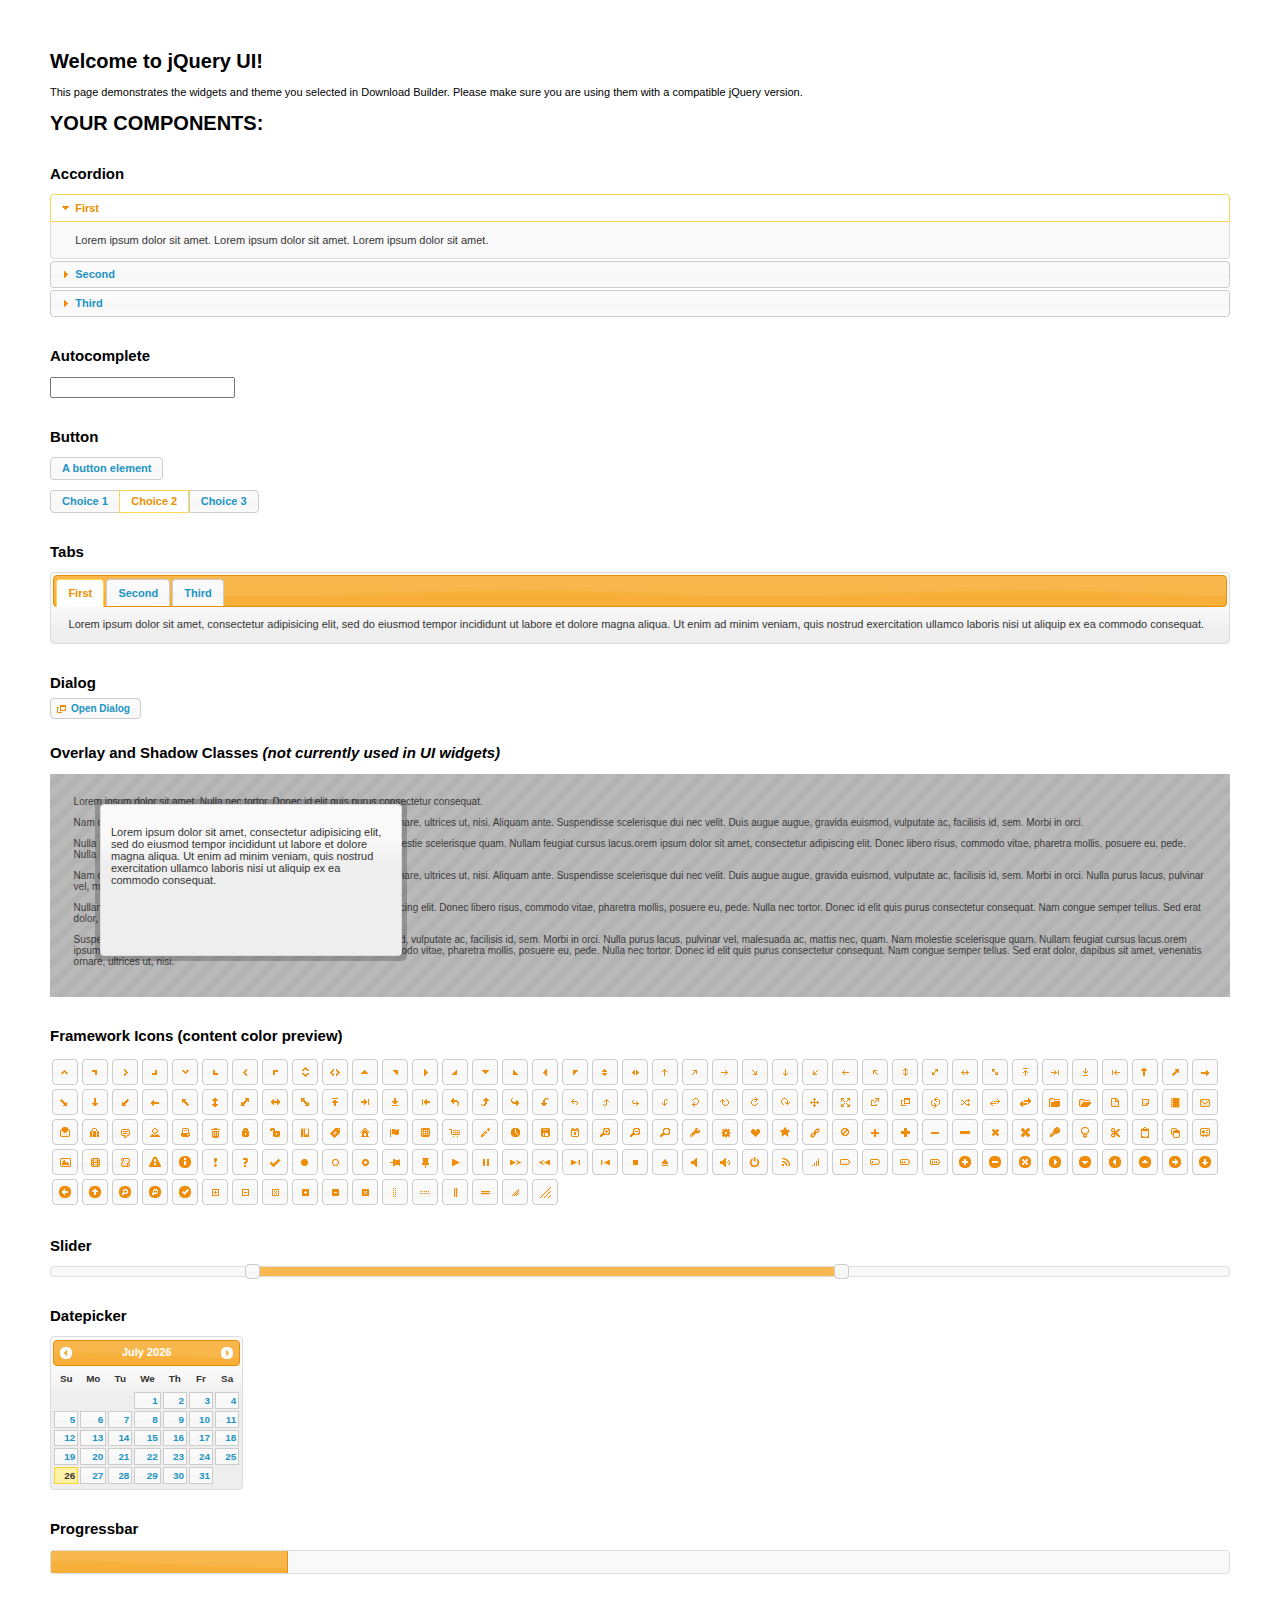
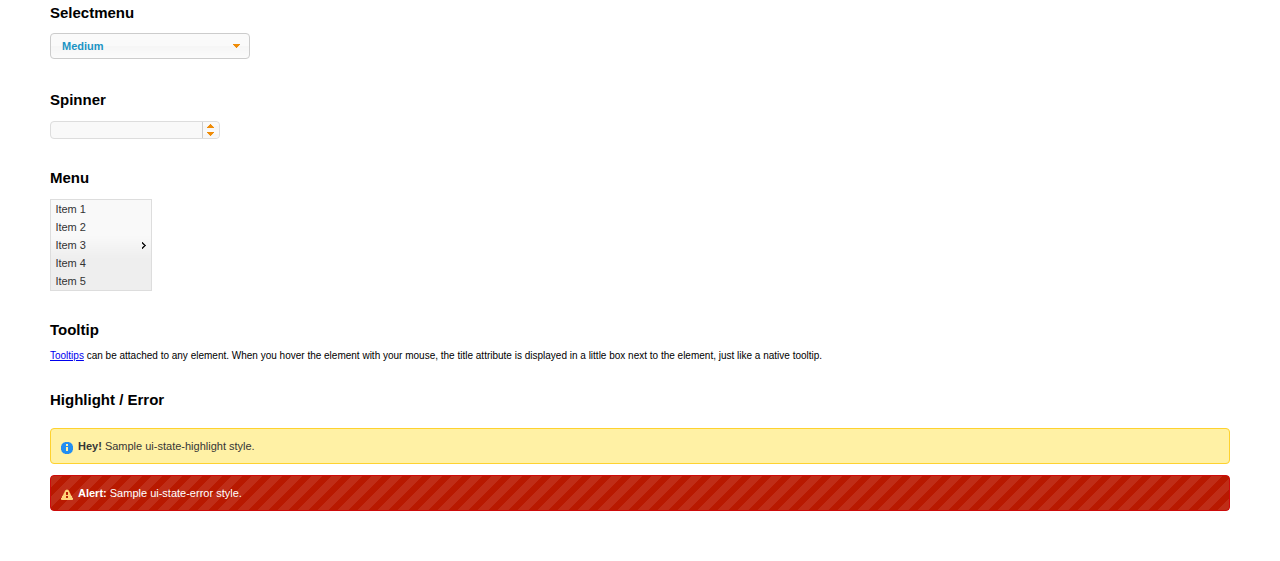
<file: WEB/Stars-up-web/jquery-ui/index.html>
<!doctype html>
<html lang="us">
<head>
	<meta charset="utf-8">
	<title>jQuery UI Example Page</title>
	<link href="jquery-ui.css" rel="stylesheet">
	<style>
	body{
		font: 62.5% "Trebuchet MS", sans-serif;
		margin: 50px;
	}
	.demoHeaders {
		margin-top: 2em;
	}
	#dialog-link {
		padding: .4em 1em .4em 20px;
		text-decoration: none;
		position: relative;
	}
	#dialog-link span.ui-icon {
		margin: 0 5px 0 0;
		position: absolute;
		left: .2em;
		top: 50%;
		margin-top: -8px;
	}
	#icons {
		margin: 0;
		padding: 0;
	}
	#icons li {
		margin: 2px;
		position: relative;
		padding: 4px 0;
		cursor: pointer;
		float: left;
		list-style: none;
	}
	#icons span.ui-icon {
		float: left;
		margin: 0 4px;
	}
	.fakewindowcontain .ui-widget-overlay {
		position: absolute;
	}
	select {
		width: 200px;
	}
	</style>
</head>
<body>

<h1>Welcome to jQuery UI!</h1>

<div class="ui-widget">
	<p>This page demonstrates the widgets and theme you selected in Download Builder. Please make sure you are using them with a compatible jQuery version.</p>
</div>

<h1>YOUR COMPONENTS:</h1>


<!-- Accordion -->
<h2 class="demoHeaders">Accordion</h2>
<div id="accordion">
	<h3>First</h3>
	<div>Lorem ipsum dolor sit amet. Lorem ipsum dolor sit amet. Lorem ipsum dolor sit amet.</div>
	<h3>Second</h3>
	<div>Phasellus mattis tincidunt nibh.</div>
	<h3>Third</h3>
	<div>Nam dui erat, auctor a, dignissim quis.</div>
</div>



<!-- Autocomplete -->
<h2 class="demoHeaders">Autocomplete</h2>
<div>
	<input id="autocomplete" title="type &quot;a&quot;">
</div>



<!-- Button -->
<h2 class="demoHeaders">Button</h2>
<button id="button">A button element</button>
<form style="margin-top: 1em;">
	<div id="radioset">
		<input type="radio" id="radio1" name="radio"><label for="radio1">Choice 1</label>
		<input type="radio" id="radio2" name="radio" checked="checked"><label for="radio2">Choice 2</label>
		<input type="radio" id="radio3" name="radio"><label for="radio3">Choice 3</label>
	</div>
</form>



<!-- Tabs -->
<h2 class="demoHeaders">Tabs</h2>
<div id="tabs">
	<ul>
		<li><a href="#tabs-1">First</a></li>
		<li><a href="#tabs-2">Second</a></li>
		<li><a href="#tabs-3">Third</a></li>
	</ul>
	<div id="tabs-1">Lorem ipsum dolor sit amet, consectetur adipisicing elit, sed do eiusmod tempor incididunt ut labore et dolore magna aliqua. Ut enim ad minim veniam, quis nostrud exercitation ullamco laboris nisi ut aliquip ex ea commodo consequat.</div>
	<div id="tabs-2">Phasellus mattis tincidunt nibh. Cras orci urna, blandit id, pretium vel, aliquet ornare, felis. Maecenas scelerisque sem non nisl. Fusce sed lorem in enim dictum bibendum.</div>
	<div id="tabs-3">Nam dui erat, auctor a, dignissim quis, sollicitudin eu, felis. Pellentesque nisi urna, interdum eget, sagittis et, consequat vestibulum, lacus. Mauris porttitor ullamcorper augue.</div>
</div>



<!-- Dialog NOTE: Dialog is not generated by UI in this demo so it can be visually styled in themeroller-->
<h2 class="demoHeaders">Dialog</h2>
<p><a href="#" id="dialog-link" class="ui-state-default ui-corner-all"><span class="ui-icon ui-icon-newwin"></span>Open Dialog</a></p>

<h2 class="demoHeaders">Overlay and Shadow Classes <em>(not currently used in UI widgets)</em></h2>
<div style="position: relative; width: 96%; height: 200px; padding:1% 2%; overflow:hidden;" class="fakewindowcontain">
	<p>Lorem ipsum dolor sit amet,  Nulla nec tortor. Donec id elit quis purus consectetur consequat. </p><p>Nam congue semper tellus. Sed erat dolor, dapibus sit amet, venenatis ornare, ultrices ut, nisi. Aliquam ante. Suspendisse scelerisque dui nec velit. Duis augue augue, gravida euismod, vulputate ac, facilisis id, sem. Morbi in orci. </p><p>Nulla purus lacus, pulvinar vel, malesuada ac, mattis nec, quam. Nam molestie scelerisque quam. Nullam feugiat cursus lacus.orem ipsum dolor sit amet, consectetur adipiscing elit. Donec libero risus, commodo vitae, pharetra mollis, posuere eu, pede. Nulla nec tortor. Donec id elit quis purus consectetur consequat. </p><p>Nam congue semper tellus. Sed erat dolor, dapibus sit amet, venenatis ornare, ultrices ut, nisi. Aliquam ante. Suspendisse scelerisque dui nec velit. Duis augue augue, gravida euismod, vulputate ac, facilisis id, sem. Morbi in orci. Nulla purus lacus, pulvinar vel, malesuada ac, mattis nec, quam. Nam molestie scelerisque quam. </p><p>Nullam feugiat cursus lacus.orem ipsum dolor sit amet, consectetur adipiscing elit. Donec libero risus, commodo vitae, pharetra mollis, posuere eu, pede. Nulla nec tortor. Donec id elit quis purus consectetur consequat. Nam congue semper tellus. Sed erat dolor, dapibus sit amet, venenatis ornare, ultrices ut, nisi. Aliquam ante. </p><p>Suspendisse scelerisque dui nec velit. Duis augue augue, gravida euismod, vulputate ac, facilisis id, sem. Morbi in orci. Nulla purus lacus, pulvinar vel, malesuada ac, mattis nec, quam. Nam molestie scelerisque quam. Nullam feugiat cursus lacus.orem ipsum dolor sit amet, consectetur adipiscing elit. Donec libero risus, commodo vitae, pharetra mollis, posuere eu, pede. Nulla nec tortor. Donec id elit quis purus consectetur consequat. Nam congue semper tellus. Sed erat dolor, dapibus sit amet, venenatis ornare, ultrices ut, nisi. </p>

	<!-- ui-dialog -->
	<div class="ui-overlay"><div class="ui-widget-overlay"></div><div class="ui-widget-shadow ui-corner-all" style="width: 302px; height: 152px; position: absolute; left: 50px; top: 30px;"></div></div>
	<div style="position: absolute; width: 280px; height: 130px;left: 50px; top: 30px; padding: 10px;" class="ui-widget ui-widget-content ui-corner-all">
		<div class="ui-dialog-content ui-widget-content" style="background: none; border: 0;">
			<p>Lorem ipsum dolor sit amet, consectetur adipisicing elit, sed do eiusmod tempor incididunt ut labore et dolore magna aliqua. Ut enim ad minim veniam, quis nostrud exercitation ullamco laboris nisi ut aliquip ex ea commodo consequat.</p>
		</div>
	</div>

</div>

<!-- ui-dialog -->
<div id="dialog" title="Dialog Title">
	<p>Lorem ipsum dolor sit amet, consectetur adipisicing elit, sed do eiusmod tempor incididunt ut labore et dolore magna aliqua. Ut enim ad minim veniam, quis nostrud exercitation ullamco laboris nisi ut aliquip ex ea commodo consequat.</p>
</div>



<h2 class="demoHeaders">Framework Icons (content color preview)</h2>
<ul id="icons" class="ui-widget ui-helper-clearfix">
	<li class="ui-state-default ui-corner-all" title=".ui-icon-carat-1-n"><span class="ui-icon ui-icon-carat-1-n"></span></li>
	<li class="ui-state-default ui-corner-all" title=".ui-icon-carat-1-ne"><span class="ui-icon ui-icon-carat-1-ne"></span></li>
	<li class="ui-state-default ui-corner-all" title=".ui-icon-carat-1-e"><span class="ui-icon ui-icon-carat-1-e"></span></li>
	<li class="ui-state-default ui-corner-all" title=".ui-icon-carat-1-se"><span class="ui-icon ui-icon-carat-1-se"></span></li>
	<li class="ui-state-default ui-corner-all" title=".ui-icon-carat-1-s"><span class="ui-icon ui-icon-carat-1-s"></span></li>
	<li class="ui-state-default ui-corner-all" title=".ui-icon-carat-1-sw"><span class="ui-icon ui-icon-carat-1-sw"></span></li>
	<li class="ui-state-default ui-corner-all" title=".ui-icon-carat-1-w"><span class="ui-icon ui-icon-carat-1-w"></span></li>
	<li class="ui-state-default ui-corner-all" title=".ui-icon-carat-1-nw"><span class="ui-icon ui-icon-carat-1-nw"></span></li>
	<li class="ui-state-default ui-corner-all" title=".ui-icon-carat-2-n-s"><span class="ui-icon ui-icon-carat-2-n-s"></span></li>
	<li class="ui-state-default ui-corner-all" title=".ui-icon-carat-2-e-w"><span class="ui-icon ui-icon-carat-2-e-w"></span></li>
	<li class="ui-state-default ui-corner-all" title=".ui-icon-triangle-1-n"><span class="ui-icon ui-icon-triangle-1-n"></span></li>
	<li class="ui-state-default ui-corner-all" title=".ui-icon-triangle-1-ne"><span class="ui-icon ui-icon-triangle-1-ne"></span></li>
	<li class="ui-state-default ui-corner-all" title=".ui-icon-triangle-1-e"><span class="ui-icon ui-icon-triangle-1-e"></span></li>
	<li class="ui-state-default ui-corner-all" title=".ui-icon-triangle-1-se"><span class="ui-icon ui-icon-triangle-1-se"></span></li>
	<li class="ui-state-default ui-corner-all" title=".ui-icon-triangle-1-s"><span class="ui-icon ui-icon-triangle-1-s"></span></li>
	<li class="ui-state-default ui-corner-all" title=".ui-icon-triangle-1-sw"><span class="ui-icon ui-icon-triangle-1-sw"></span></li>
	<li class="ui-state-default ui-corner-all" title=".ui-icon-triangle-1-w"><span class="ui-icon ui-icon-triangle-1-w"></span></li>
	<li class="ui-state-default ui-corner-all" title=".ui-icon-triangle-1-nw"><span class="ui-icon ui-icon-triangle-1-nw"></span></li>
	<li class="ui-state-default ui-corner-all" title=".ui-icon-triangle-2-n-s"><span class="ui-icon ui-icon-triangle-2-n-s"></span></li>
	<li class="ui-state-default ui-corner-all" title=".ui-icon-triangle-2-e-w"><span class="ui-icon ui-icon-triangle-2-e-w"></span></li>
	<li class="ui-state-default ui-corner-all" title=".ui-icon-arrow-1-n"><span class="ui-icon ui-icon-arrow-1-n"></span></li>
	<li class="ui-state-default ui-corner-all" title=".ui-icon-arrow-1-ne"><span class="ui-icon ui-icon-arrow-1-ne"></span></li>
	<li class="ui-state-default ui-corner-all" title=".ui-icon-arrow-1-e"><span class="ui-icon ui-icon-arrow-1-e"></span></li>
	<li class="ui-state-default ui-corner-all" title=".ui-icon-arrow-1-se"><span class="ui-icon ui-icon-arrow-1-se"></span></li>
	<li class="ui-state-default ui-corner-all" title=".ui-icon-arrow-1-s"><span class="ui-icon ui-icon-arrow-1-s"></span></li>
	<li class="ui-state-default ui-corner-all" title=".ui-icon-arrow-1-sw"><span class="ui-icon ui-icon-arrow-1-sw"></span></li>
	<li class="ui-state-default ui-corner-all" title=".ui-icon-arrow-1-w"><span class="ui-icon ui-icon-arrow-1-w"></span></li>
	<li class="ui-state-default ui-corner-all" title=".ui-icon-arrow-1-nw"><span class="ui-icon ui-icon-arrow-1-nw"></span></li>
	<li class="ui-state-default ui-corner-all" title=".ui-icon-arrow-2-n-s"><span class="ui-icon ui-icon-arrow-2-n-s"></span></li>
	<li class="ui-state-default ui-corner-all" title=".ui-icon-arrow-2-ne-sw"><span class="ui-icon ui-icon-arrow-2-ne-sw"></span></li>
	<li class="ui-state-default ui-corner-all" title=".ui-icon-arrow-2-e-w"><span class="ui-icon ui-icon-arrow-2-e-w"></span></li>
	<li class="ui-state-default ui-corner-all" title=".ui-icon-arrow-2-se-nw"><span class="ui-icon ui-icon-arrow-2-se-nw"></span></li>
	<li class="ui-state-default ui-corner-all" title=".ui-icon-arrowstop-1-n"><span class="ui-icon ui-icon-arrowstop-1-n"></span></li>
	<li class="ui-state-default ui-corner-all" title=".ui-icon-arrowstop-1-e"><span class="ui-icon ui-icon-arrowstop-1-e"></span></li>
	<li class="ui-state-default ui-corner-all" title=".ui-icon-arrowstop-1-s"><span class="ui-icon ui-icon-arrowstop-1-s"></span></li>
	<li class="ui-state-default ui-corner-all" title=".ui-icon-arrowstop-1-w"><span class="ui-icon ui-icon-arrowstop-1-w"></span></li>
	<li class="ui-state-default ui-corner-all" title=".ui-icon-arrowthick-1-n"><span class="ui-icon ui-icon-arrowthick-1-n"></span></li>
	<li class="ui-state-default ui-corner-all" title=".ui-icon-arrowthick-1-ne"><span class="ui-icon ui-icon-arrowthick-1-ne"></span></li>
	<li class="ui-state-default ui-corner-all" title=".ui-icon-arrowthick-1-e"><span class="ui-icon ui-icon-arrowthick-1-e"></span></li>
	<li class="ui-state-default ui-corner-all" title=".ui-icon-arrowthick-1-se"><span class="ui-icon ui-icon-arrowthick-1-se"></span></li>
	<li class="ui-state-default ui-corner-all" title=".ui-icon-arrowthick-1-s"><span class="ui-icon ui-icon-arrowthick-1-s"></span></li>
	<li class="ui-state-default ui-corner-all" title=".ui-icon-arrowthick-1-sw"><span class="ui-icon ui-icon-arrowthick-1-sw"></span></li>
	<li class="ui-state-default ui-corner-all" title=".ui-icon-arrowthick-1-w"><span class="ui-icon ui-icon-arrowthick-1-w"></span></li>
	<li class="ui-state-default ui-corner-all" title=".ui-icon-arrowthick-1-nw"><span class="ui-icon ui-icon-arrowthick-1-nw"></span></li>
	<li class="ui-state-default ui-corner-all" title=".ui-icon-arrowthick-2-n-s"><span class="ui-icon ui-icon-arrowthick-2-n-s"></span></li>
	<li class="ui-state-default ui-corner-all" title=".ui-icon-arrowthick-2-ne-sw"><span class="ui-icon ui-icon-arrowthick-2-ne-sw"></span></li>
	<li class="ui-state-default ui-corner-all" title=".ui-icon-arrowthick-2-e-w"><span class="ui-icon ui-icon-arrowthick-2-e-w"></span></li>
	<li class="ui-state-default ui-corner-all" title=".ui-icon-arrowthick-2-se-nw"><span class="ui-icon ui-icon-arrowthick-2-se-nw"></span></li>
	<li class="ui-state-default ui-corner-all" title=".ui-icon-arrowthickstop-1-n"><span class="ui-icon ui-icon-arrowthickstop-1-n"></span></li>
	<li class="ui-state-default ui-corner-all" title=".ui-icon-arrowthickstop-1-e"><span class="ui-icon ui-icon-arrowthickstop-1-e"></span></li>
	<li class="ui-state-default ui-corner-all" title=".ui-icon-arrowthickstop-1-s"><span class="ui-icon ui-icon-arrowthickstop-1-s"></span></li>
	<li class="ui-state-default ui-corner-all" title=".ui-icon-arrowthickstop-1-w"><span class="ui-icon ui-icon-arrowthickstop-1-w"></span></li>
	<li class="ui-state-default ui-corner-all" title=".ui-icon-arrowreturnthick-1-w"><span class="ui-icon ui-icon-arrowreturnthick-1-w"></span></li>
	<li class="ui-state-default ui-corner-all" title=".ui-icon-arrowreturnthick-1-n"><span class="ui-icon ui-icon-arrowreturnthick-1-n"></span></li>
	<li class="ui-state-default ui-corner-all" title=".ui-icon-arrowreturnthick-1-e"><span class="ui-icon ui-icon-arrowreturnthick-1-e"></span></li>
	<li class="ui-state-default ui-corner-all" title=".ui-icon-arrowreturnthick-1-s"><span class="ui-icon ui-icon-arrowreturnthick-1-s"></span></li>
	<li class="ui-state-default ui-corner-all" title=".ui-icon-arrowreturn-1-w"><span class="ui-icon ui-icon-arrowreturn-1-w"></span></li>
	<li class="ui-state-default ui-corner-all" title=".ui-icon-arrowreturn-1-n"><span class="ui-icon ui-icon-arrowreturn-1-n"></span></li>
	<li class="ui-state-default ui-corner-all" title=".ui-icon-arrowreturn-1-e"><span class="ui-icon ui-icon-arrowreturn-1-e"></span></li>
	<li class="ui-state-default ui-corner-all" title=".ui-icon-arrowreturn-1-s"><span class="ui-icon ui-icon-arrowreturn-1-s"></span></li>
	<li class="ui-state-default ui-corner-all" title=".ui-icon-arrowrefresh-1-w"><span class="ui-icon ui-icon-arrowrefresh-1-w"></span></li>
	<li class="ui-state-default ui-corner-all" title=".ui-icon-arrowrefresh-1-n"><span class="ui-icon ui-icon-arrowrefresh-1-n"></span></li>
	<li class="ui-state-default ui-corner-all" title=".ui-icon-arrowrefresh-1-e"><span class="ui-icon ui-icon-arrowrefresh-1-e"></span></li>
	<li class="ui-state-default ui-corner-all" title=".ui-icon-arrowrefresh-1-s"><span class="ui-icon ui-icon-arrowrefresh-1-s"></span></li>
	<li class="ui-state-default ui-corner-all" title=".ui-icon-arrow-4"><span class="ui-icon ui-icon-arrow-4"></span></li>
	<li class="ui-state-default ui-corner-all" title=".ui-icon-arrow-4-diag"><span class="ui-icon ui-icon-arrow-4-diag"></span></li>
	<li class="ui-state-default ui-corner-all" title=".ui-icon-extlink"><span class="ui-icon ui-icon-extlink"></span></li>
	<li class="ui-state-default ui-corner-all" title=".ui-icon-newwin"><span class="ui-icon ui-icon-newwin"></span></li>
	<li class="ui-state-default ui-corner-all" title=".ui-icon-refresh"><span class="ui-icon ui-icon-refresh"></span></li>
	<li class="ui-state-default ui-corner-all" title=".ui-icon-shuffle"><span class="ui-icon ui-icon-shuffle"></span></li>
	<li class="ui-state-default ui-corner-all" title=".ui-icon-transfer-e-w"><span class="ui-icon ui-icon-transfer-e-w"></span></li>
	<li class="ui-state-default ui-corner-all" title=".ui-icon-transferthick-e-w"><span class="ui-icon ui-icon-transferthick-e-w"></span></li>
	<li class="ui-state-default ui-corner-all" title=".ui-icon-folder-collapsed"><span class="ui-icon ui-icon-folder-collapsed"></span></li>
	<li class="ui-state-default ui-corner-all" title=".ui-icon-folder-open"><span class="ui-icon ui-icon-folder-open"></span></li>
	<li class="ui-state-default ui-corner-all" title=".ui-icon-document"><span class="ui-icon ui-icon-document"></span></li>
	<li class="ui-state-default ui-corner-all" title=".ui-icon-document-b"><span class="ui-icon ui-icon-document-b"></span></li>
	<li class="ui-state-default ui-corner-all" title=".ui-icon-note"><span class="ui-icon ui-icon-note"></span></li>
	<li class="ui-state-default ui-corner-all" title=".ui-icon-mail-closed"><span class="ui-icon ui-icon-mail-closed"></span></li>
	<li class="ui-state-default ui-corner-all" title=".ui-icon-mail-open"><span class="ui-icon ui-icon-mail-open"></span></li>
	<li class="ui-state-default ui-corner-all" title=".ui-icon-suitcase"><span class="ui-icon ui-icon-suitcase"></span></li>
	<li class="ui-state-default ui-corner-all" title=".ui-icon-comment"><span class="ui-icon ui-icon-comment"></span></li>
	<li class="ui-state-default ui-corner-all" title=".ui-icon-person"><span class="ui-icon ui-icon-person"></span></li>
	<li class="ui-state-default ui-corner-all" title=".ui-icon-print"><span class="ui-icon ui-icon-print"></span></li>
	<li class="ui-state-default ui-corner-all" title=".ui-icon-trash"><span class="ui-icon ui-icon-trash"></span></li>
	<li class="ui-state-default ui-corner-all" title=".ui-icon-locked"><span class="ui-icon ui-icon-locked"></span></li>
	<li class="ui-state-default ui-corner-all" title=".ui-icon-unlocked"><span class="ui-icon ui-icon-unlocked"></span></li>
	<li class="ui-state-default ui-corner-all" title=".ui-icon-bookmark"><span class="ui-icon ui-icon-bookmark"></span></li>
	<li class="ui-state-default ui-corner-all" title=".ui-icon-tag"><span class="ui-icon ui-icon-tag"></span></li>
	<li class="ui-state-default ui-corner-all" title=".ui-icon-home"><span class="ui-icon ui-icon-home"></span></li>
	<li class="ui-state-default ui-corner-all" title=".ui-icon-flag"><span class="ui-icon ui-icon-flag"></span></li>
	<li class="ui-state-default ui-corner-all" title=".ui-icon-calculator"><span class="ui-icon ui-icon-calculator"></span></li>
	<li class="ui-state-default ui-corner-all" title=".ui-icon-cart"><span class="ui-icon ui-icon-cart"></span></li>
	<li class="ui-state-default ui-corner-all" title=".ui-icon-pencil"><span class="ui-icon ui-icon-pencil"></span></li>
	<li class="ui-state-default ui-corner-all" title=".ui-icon-clock"><span class="ui-icon ui-icon-clock"></span></li>
	<li class="ui-state-default ui-corner-all" title=".ui-icon-disk"><span class="ui-icon ui-icon-disk"></span></li>
	<li class="ui-state-default ui-corner-all" title=".ui-icon-calendar"><span class="ui-icon ui-icon-calendar"></span></li>
	<li class="ui-state-default ui-corner-all" title=".ui-icon-zoomin"><span class="ui-icon ui-icon-zoomin"></span></li>
	<li class="ui-state-default ui-corner-all" title=".ui-icon-zoomout"><span class="ui-icon ui-icon-zoomout"></span></li>
	<li class="ui-state-default ui-corner-all" title=".ui-icon-search"><span class="ui-icon ui-icon-search"></span></li>
	<li class="ui-state-default ui-corner-all" title=".ui-icon-wrench"><span class="ui-icon ui-icon-wrench"></span></li>
	<li class="ui-state-default ui-corner-all" title=".ui-icon-gear"><span class="ui-icon ui-icon-gear"></span></li>
	<li class="ui-state-default ui-corner-all" title=".ui-icon-heart"><span class="ui-icon ui-icon-heart"></span></li>
	<li class="ui-state-default ui-corner-all" title=".ui-icon-star"><span class="ui-icon ui-icon-star"></span></li>
	<li class="ui-state-default ui-corner-all" title=".ui-icon-link"><span class="ui-icon ui-icon-link"></span></li>
	<li class="ui-state-default ui-corner-all" title=".ui-icon-cancel"><span class="ui-icon ui-icon-cancel"></span></li>
	<li class="ui-state-default ui-corner-all" title=".ui-icon-plus"><span class="ui-icon ui-icon-plus"></span></li>
	<li class="ui-state-default ui-corner-all" title=".ui-icon-plusthick"><span class="ui-icon ui-icon-plusthick"></span></li>
	<li class="ui-state-default ui-corner-all" title=".ui-icon-minus"><span class="ui-icon ui-icon-minus"></span></li>
	<li class="ui-state-default ui-corner-all" title=".ui-icon-minusthick"><span class="ui-icon ui-icon-minusthick"></span></li>
	<li class="ui-state-default ui-corner-all" title=".ui-icon-close"><span class="ui-icon ui-icon-close"></span></li>
	<li class="ui-state-default ui-corner-all" title=".ui-icon-closethick"><span class="ui-icon ui-icon-closethick"></span></li>
	<li class="ui-state-default ui-corner-all" title=".ui-icon-key"><span class="ui-icon ui-icon-key"></span></li>
	<li class="ui-state-default ui-corner-all" title=".ui-icon-lightbulb"><span class="ui-icon ui-icon-lightbulb"></span></li>
	<li class="ui-state-default ui-corner-all" title=".ui-icon-scissors"><span class="ui-icon ui-icon-scissors"></span></li>
	<li class="ui-state-default ui-corner-all" title=".ui-icon-clipboard"><span class="ui-icon ui-icon-clipboard"></span></li>
	<li class="ui-state-default ui-corner-all" title=".ui-icon-copy"><span class="ui-icon ui-icon-copy"></span></li>
	<li class="ui-state-default ui-corner-all" title=".ui-icon-contact"><span class="ui-icon ui-icon-contact"></span></li>
	<li class="ui-state-default ui-corner-all" title=".ui-icon-image"><span class="ui-icon ui-icon-image"></span></li>
	<li class="ui-state-default ui-corner-all" title=".ui-icon-video"><span class="ui-icon ui-icon-video"></span></li>
	<li class="ui-state-default ui-corner-all" title=".ui-icon-script"><span class="ui-icon ui-icon-script"></span></li>
	<li class="ui-state-default ui-corner-all" title=".ui-icon-alert"><span class="ui-icon ui-icon-alert"></span></li>
	<li class="ui-state-default ui-corner-all" title=".ui-icon-info"><span class="ui-icon ui-icon-info"></span></li>
	<li class="ui-state-default ui-corner-all" title=".ui-icon-notice"><span class="ui-icon ui-icon-notice"></span></li>
	<li class="ui-state-default ui-corner-all" title=".ui-icon-help"><span class="ui-icon ui-icon-help"></span></li>
	<li class="ui-state-default ui-corner-all" title=".ui-icon-check"><span class="ui-icon ui-icon-check"></span></li>
	<li class="ui-state-default ui-corner-all" title=".ui-icon-bullet"><span class="ui-icon ui-icon-bullet"></span></li>
	<li class="ui-state-default ui-corner-all" title=".ui-icon-radio-off"><span class="ui-icon ui-icon-radio-off"></span></li>
	<li class="ui-state-default ui-corner-all" title=".ui-icon-radio-on"><span class="ui-icon ui-icon-radio-on"></span></li>
	<li class="ui-state-default ui-corner-all" title=".ui-icon-pin-w"><span class="ui-icon ui-icon-pin-w"></span></li>
	<li class="ui-state-default ui-corner-all" title=".ui-icon-pin-s"><span class="ui-icon ui-icon-pin-s"></span></li>
	<li class="ui-state-default ui-corner-all" title=".ui-icon-play"><span class="ui-icon ui-icon-play"></span></li>
	<li class="ui-state-default ui-corner-all" title=".ui-icon-pause"><span class="ui-icon ui-icon-pause"></span></li>
	<li class="ui-state-default ui-corner-all" title=".ui-icon-seek-next"><span class="ui-icon ui-icon-seek-next"></span></li>
	<li class="ui-state-default ui-corner-all" title=".ui-icon-seek-prev"><span class="ui-icon ui-icon-seek-prev"></span></li>
	<li class="ui-state-default ui-corner-all" title=".ui-icon-seek-end"><span class="ui-icon ui-icon-seek-end"></span></li>
	<li class="ui-state-default ui-corner-all" title=".ui-icon-seek-first"><span class="ui-icon ui-icon-seek-first"></span></li>
	<li class="ui-state-default ui-corner-all" title=".ui-icon-stop"><span class="ui-icon ui-icon-stop"></span></li>
	<li class="ui-state-default ui-corner-all" title=".ui-icon-eject"><span class="ui-icon ui-icon-eject"></span></li>
	<li class="ui-state-default ui-corner-all" title=".ui-icon-volume-off"><span class="ui-icon ui-icon-volume-off"></span></li>
	<li class="ui-state-default ui-corner-all" title=".ui-icon-volume-on"><span class="ui-icon ui-icon-volume-on"></span></li>
	<li class="ui-state-default ui-corner-all" title=".ui-icon-power"><span class="ui-icon ui-icon-power"></span></li>
	<li class="ui-state-default ui-corner-all" title=".ui-icon-signal-diag"><span class="ui-icon ui-icon-signal-diag"></span></li>
	<li class="ui-state-default ui-corner-all" title=".ui-icon-signal"><span class="ui-icon ui-icon-signal"></span></li>
	<li class="ui-state-default ui-corner-all" title=".ui-icon-battery-0"><span class="ui-icon ui-icon-battery-0"></span></li>
	<li class="ui-state-default ui-corner-all" title=".ui-icon-battery-1"><span class="ui-icon ui-icon-battery-1"></span></li>
	<li class="ui-state-default ui-corner-all" title=".ui-icon-battery-2"><span class="ui-icon ui-icon-battery-2"></span></li>
	<li class="ui-state-default ui-corner-all" title=".ui-icon-battery-3"><span class="ui-icon ui-icon-battery-3"></span></li>
	<li class="ui-state-default ui-corner-all" title=".ui-icon-circle-plus"><span class="ui-icon ui-icon-circle-plus"></span></li>
	<li class="ui-state-default ui-corner-all" title=".ui-icon-circle-minus"><span class="ui-icon ui-icon-circle-minus"></span></li>
	<li class="ui-state-default ui-corner-all" title=".ui-icon-circle-close"><span class="ui-icon ui-icon-circle-close"></span></li>
	<li class="ui-state-default ui-corner-all" title=".ui-icon-circle-triangle-e"><span class="ui-icon ui-icon-circle-triangle-e"></span></li>
	<li class="ui-state-default ui-corner-all" title=".ui-icon-circle-triangle-s"><span class="ui-icon ui-icon-circle-triangle-s"></span></li>
	<li class="ui-state-default ui-corner-all" title=".ui-icon-circle-triangle-w"><span class="ui-icon ui-icon-circle-triangle-w"></span></li>
	<li class="ui-state-default ui-corner-all" title=".ui-icon-circle-triangle-n"><span class="ui-icon ui-icon-circle-triangle-n"></span></li>
	<li class="ui-state-default ui-corner-all" title=".ui-icon-circle-arrow-e"><span class="ui-icon ui-icon-circle-arrow-e"></span></li>
	<li class="ui-state-default ui-corner-all" title=".ui-icon-circle-arrow-s"><span class="ui-icon ui-icon-circle-arrow-s"></span></li>
	<li class="ui-state-default ui-corner-all" title=".ui-icon-circle-arrow-w"><span class="ui-icon ui-icon-circle-arrow-w"></span></li>
	<li class="ui-state-default ui-corner-all" title=".ui-icon-circle-arrow-n"><span class="ui-icon ui-icon-circle-arrow-n"></span></li>
	<li class="ui-state-default ui-corner-all" title=".ui-icon-circle-zoomin"><span class="ui-icon ui-icon-circle-zoomin"></span></li>
	<li class="ui-state-default ui-corner-all" title=".ui-icon-circle-zoomout"><span class="ui-icon ui-icon-circle-zoomout"></span></li>
	<li class="ui-state-default ui-corner-all" title=".ui-icon-circle-check"><span class="ui-icon ui-icon-circle-check"></span></li>
	<li class="ui-state-default ui-corner-all" title=".ui-icon-circlesmall-plus"><span class="ui-icon ui-icon-circlesmall-plus"></span></li>
	<li class="ui-state-default ui-corner-all" title=".ui-icon-circlesmall-minus"><span class="ui-icon ui-icon-circlesmall-minus"></span></li>
	<li class="ui-state-default ui-corner-all" title=".ui-icon-circlesmall-close"><span class="ui-icon ui-icon-circlesmall-close"></span></li>
	<li class="ui-state-default ui-corner-all" title=".ui-icon-squaresmall-plus"><span class="ui-icon ui-icon-squaresmall-plus"></span></li>
	<li class="ui-state-default ui-corner-all" title=".ui-icon-squaresmall-minus"><span class="ui-icon ui-icon-squaresmall-minus"></span></li>
	<li class="ui-state-default ui-corner-all" title=".ui-icon-squaresmall-close"><span class="ui-icon ui-icon-squaresmall-close"></span></li>
	<li class="ui-state-default ui-corner-all" title=".ui-icon-grip-dotted-vertical"><span class="ui-icon ui-icon-grip-dotted-vertical"></span></li>
	<li class="ui-state-default ui-corner-all" title=".ui-icon-grip-dotted-horizontal"><span class="ui-icon ui-icon-grip-dotted-horizontal"></span></li>
	<li class="ui-state-default ui-corner-all" title=".ui-icon-grip-solid-vertical"><span class="ui-icon ui-icon-grip-solid-vertical"></span></li>
	<li class="ui-state-default ui-corner-all" title=".ui-icon-grip-solid-horizontal"><span class="ui-icon ui-icon-grip-solid-horizontal"></span></li>
	<li class="ui-state-default ui-corner-all" title=".ui-icon-gripsmall-diagonal-se"><span class="ui-icon ui-icon-gripsmall-diagonal-se"></span></li>
	<li class="ui-state-default ui-corner-all" title=".ui-icon-grip-diagonal-se"><span class="ui-icon ui-icon-grip-diagonal-se"></span></li>
</ul>


<!-- Slider -->
<h2 class="demoHeaders">Slider</h2>
<div id="slider"></div>



<!-- Datepicker -->
<h2 class="demoHeaders">Datepicker</h2>
<div id="datepicker"></div>



<!-- Progressbar -->
<h2 class="demoHeaders">Progressbar</h2>
<div id="progressbar"></div>



<!-- Progressbar -->
<h2 class="demoHeaders">Selectmenu</h2>
<select id="selectmenu">
	<option>Slower</option>
	<option>Slow</option>
	<option selected="selected">Medium</option>
	<option>Fast</option>
	<option>Faster</option>
</select>



<!-- Spinner -->
<h2 class="demoHeaders">Spinner</h2>
<input id="spinner">



<!-- Menu -->
<h2 class="demoHeaders">Menu</h2>
<ul style="width:100px;" id="menu">
	<li>Item 1</li>
	<li>Item 2</li>
	<li>Item 3
		<ul>
			<li>Item 3-1</li>
			<li>Item 3-2</li>
			<li>Item 3-3</li>
			<li>Item 3-4</li>
			<li>Item 3-5</li>
		</ul>
	</li>
	<li>Item 4</li>
	<li>Item 5</li>
</ul>



<!-- Tooltip -->
<h2 class="demoHeaders">Tooltip</h2>
<p id="tooltip">
	<a href="#" title="That&apos;s what this widget is">Tooltips</a> can be attached to any element. When you hover
the element with your mouse, the title attribute is displayed in a little box next to the element, just like a native tooltip.
</p>


<!-- Highlight / Error -->
<h2 class="demoHeaders">Highlight / Error</h2>
<div class="ui-widget">
	<div class="ui-state-highlight ui-corner-all" style="margin-top: 20px; padding: 0 .7em;">
		<p><span class="ui-icon ui-icon-info" style="float: left; margin-right: .3em;"></span>
		<strong>Hey!</strong> Sample ui-state-highlight style.</p>
	</div>
</div>
<br>
<div class="ui-widget">
	<div class="ui-state-error ui-corner-all" style="padding: 0 .7em;">
		<p><span class="ui-icon ui-icon-alert" style="float: left; margin-right: .3em;"></span>
		<strong>Alert:</strong> Sample ui-state-error style.</p>
	</div>
</div>

<script src="external/jquery/jquery.js"></script>
<script src="jquery-ui.js"></script>
<script>

$( "#accordion" ).accordion();



var availableTags = [
	"ActionScript",
	"AppleScript",
	"Asp",
	"BASIC",
	"C",
	"C++",
	"Clojure",
	"COBOL",
	"ColdFusion",
	"Erlang",
	"Fortran",
	"Groovy",
	"Haskell",
	"Java",
	"JavaScript",
	"Lisp",
	"Perl",
	"PHP",
	"Python",
	"Ruby",
	"Scala",
	"Scheme"
];
$( "#autocomplete" ).autocomplete({
	source: availableTags
});



$( "#button" ).button();
$( "#radioset" ).buttonset();



$( "#tabs" ).tabs();



$( "#dialog" ).dialog({
	autoOpen: false,
	width: 400,
	buttons: [
		{
			text: "Ok",
			click: function() {
				$( this ).dialog( "close" );
			}
		},
		{
			text: "Cancel",
			click: function() {
				$( this ).dialog( "close" );
			}
		}
	]
});

// Link to open the dialog
$( "#dialog-link" ).click(function( event ) {
	$( "#dialog" ).dialog( "open" );
	event.preventDefault();
});



$( "#datepicker" ).datepicker({
	inline: true
});



$( "#slider" ).slider({
	range: true,
	values: [ 17, 67 ]
});



$( "#progressbar" ).progressbar({
	value: 20
});



$( "#spinner" ).spinner();



$( "#menu" ).menu();



$( "#tooltip" ).tooltip();



$( "#selectmenu" ).selectmenu();


// Hover states on the static widgets
$( "#dialog-link, #icons li" ).hover(
	function() {
		$( this ).addClass( "ui-state-hover" );
	},
	function() {
		$( this ).removeClass( "ui-state-hover" );
	}
);
</script>
</body>
</html>
</file>
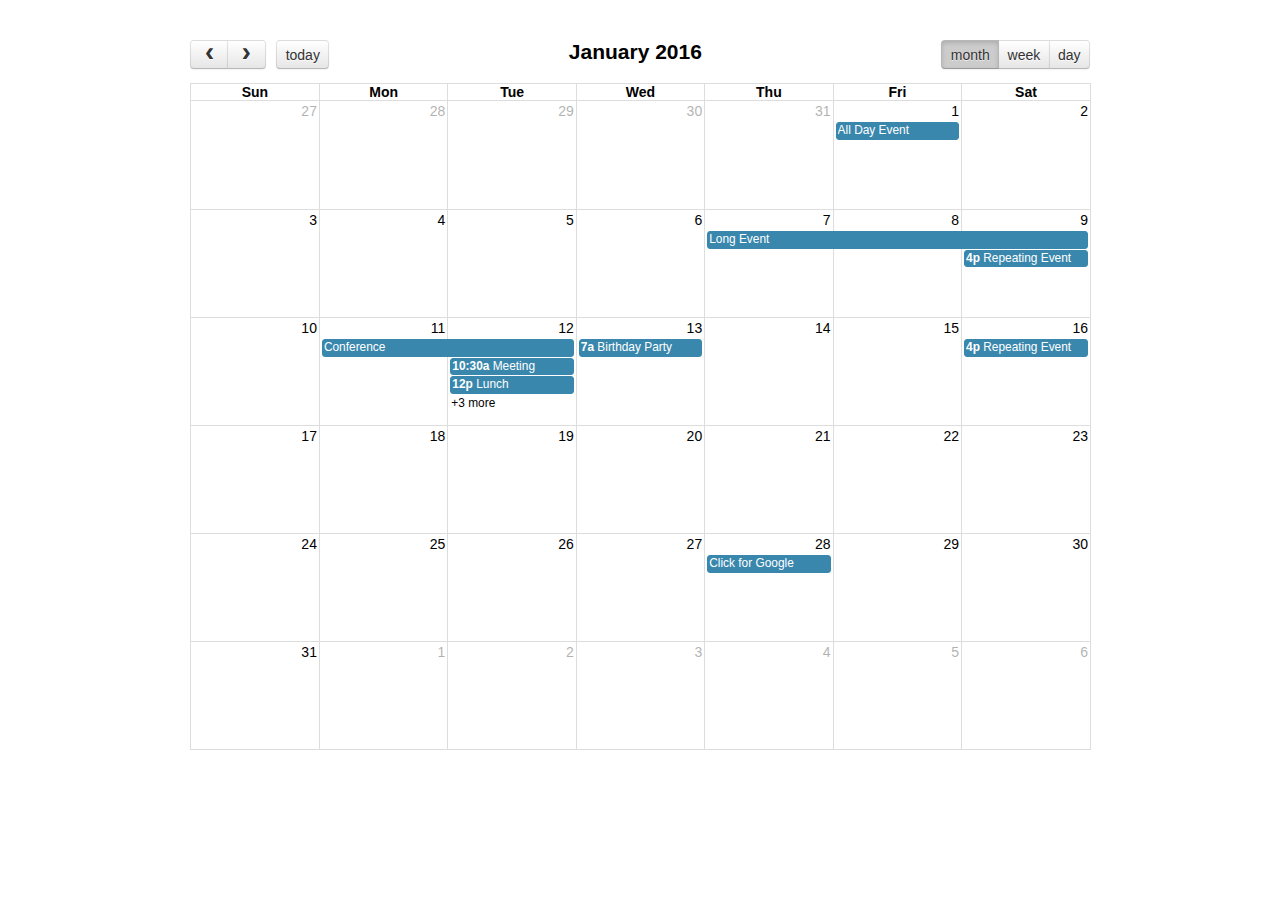
<file: WEB/Stars-up-web/fullcalendar/demos/agenda-views.html>
<!DOCTYPE html>
<html>
<head>
<meta charset='utf-8' />
<link href='../fullcalendar.css' rel='stylesheet' />
<link href='../fullcalendar.print.css' rel='stylesheet' media='print' />
<script src='../lib/moment.min.js'></script>
<script src='../lib/jquery.min.js'></script>
<script src='../fullcalendar.min.js'></script>
<script>

	$(document).ready(function() {
		
		$('#calendar').fullCalendar({
			header: {
				left: 'prev,next today',
				center: 'title',
				right: 'month,agendaWeek,agendaDay'
			},
			defaultDate: '2016-01-12',
			editable: true,
			eventLimit: true, // allow "more" link when too many events
			events: [
				{
					title: 'All Day Event',
					start: '2016-01-01'
				},
				{
					title: 'Long Event',
					start: '2016-01-07',
					end: '2016-01-10'
				},
				{
					id: 999,
					title: 'Repeating Event',
					start: '2016-01-09T16:00:00'
				},
				{
					id: 999,
					title: 'Repeating Event',
					start: '2016-01-16T16:00:00'
				},
				{
					title: 'Conference',
					start: '2016-01-11',
					end: '2016-01-13'
				},
				{
					title: 'Meeting',
					start: '2016-01-12T10:30:00',
					end: '2016-01-12T12:30:00'
				},
				{
					title: 'Lunch',
					start: '2016-01-12T12:00:00'
				},
				{
					title: 'Meeting',
					start: '2016-01-12T14:30:00'
				},
				{
					title: 'Happy Hour',
					start: '2016-01-12T17:30:00'
				},
				{
					title: 'Dinner',
					start: '2016-01-12T20:00:00'
				},
				{
					title: 'Birthday Party',
					start: '2016-01-13T07:00:00'
				},
				{
					title: 'Click for Google',
					url: 'http://google.com/',
					start: '2016-01-28'
				}
			]
		});
		
	});

</script>
<style>

	body {
		margin: 40px 10px;
		padding: 0;
		font-family: "Lucida Grande",Helvetica,Arial,Verdana,sans-serif;
		font-size: 14px;
	}

	#calendar {
		max-width: 900px;
		margin: 0 auto;
	}

</style>
</head>
<body>

	<div id='calendar'></div>

</body>
</html>
</file>
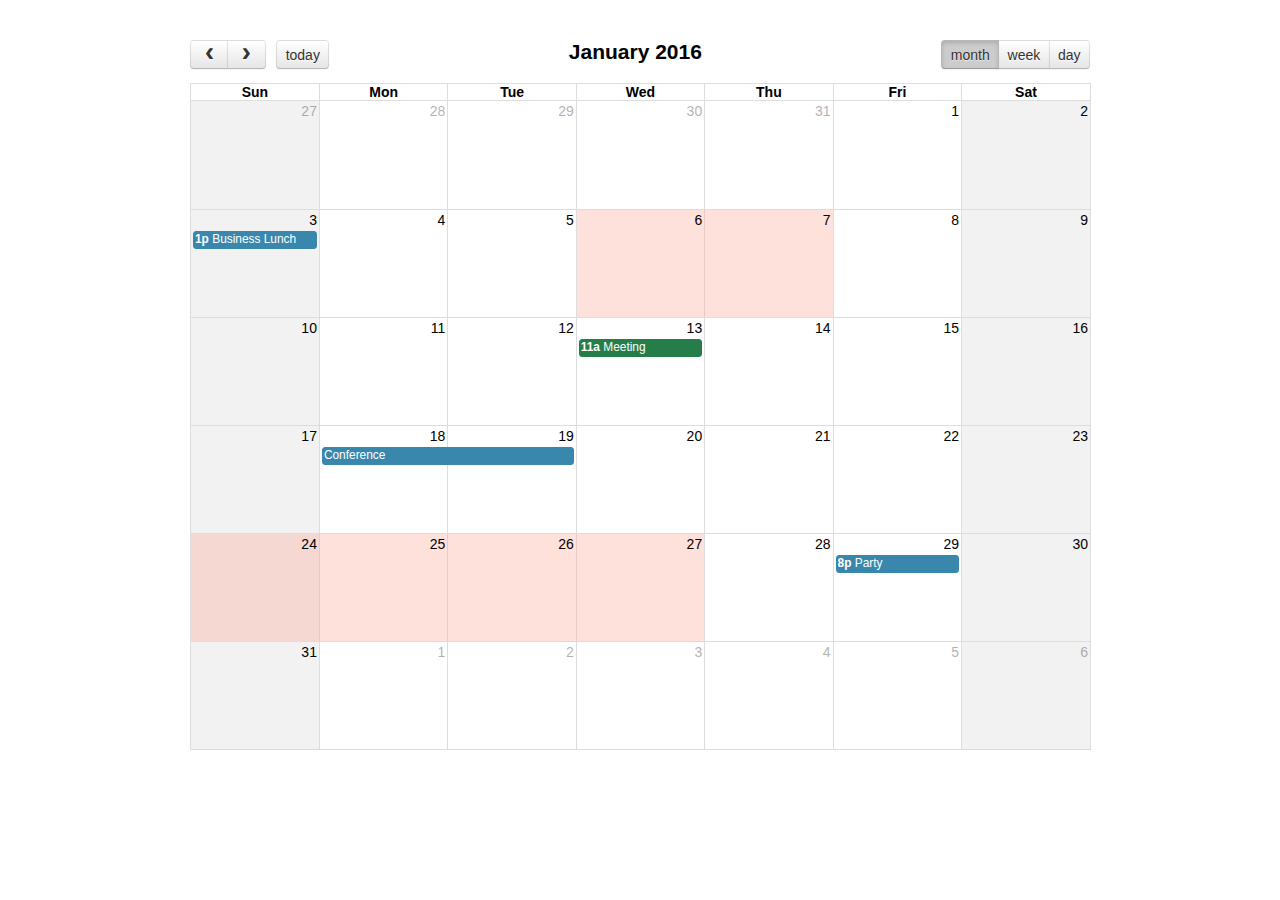
<file: WEB/Stars-up-web/fullcalendar/demos/background-events.html>
<!DOCTYPE html>
<html>
<head>
<meta charset='utf-8' />
<link href='../fullcalendar.css' rel='stylesheet' />
<link href='../fullcalendar.print.css' rel='stylesheet' media='print' />
<script src='../lib/moment.min.js'></script>
<script src='../lib/jquery.min.js'></script>
<script src='../fullcalendar.min.js'></script>
<script>

	$(document).ready(function() {

		$('#calendar').fullCalendar({
			header: {
				left: 'prev,next today',
				center: 'title',
				right: 'month,agendaWeek,agendaDay'
			},
			defaultDate: '2016-01-12',
			businessHours: true, // display business hours
			editable: true,
			events: [
				{
					title: 'Business Lunch',
					start: '2016-01-03T13:00:00',
					constraint: 'businessHours'
				},
				{
					title: 'Meeting',
					start: '2016-01-13T11:00:00',
					constraint: 'availableForMeeting', // defined below
					color: '#257e4a'
				},
				{
					title: 'Conference',
					start: '2016-01-18',
					end: '2016-01-20'
				},
				{
					title: 'Party',
					start: '2016-01-29T20:00:00'
				},

				// areas where "Meeting" must be dropped
				{
					id: 'availableForMeeting',
					start: '2016-01-11T10:00:00',
					end: '2016-01-11T16:00:00',
					rendering: 'background'
				},
				{
					id: 'availableForMeeting',
					start: '2016-01-13T10:00:00',
					end: '2016-01-13T16:00:00',
					rendering: 'background'
				},

				// red areas where no events can be dropped
				{
					start: '2016-01-24',
					end: '2016-01-28',
					overlap: false,
					rendering: 'background',
					color: '#ff9f89'
				},
				{
					start: '2016-01-06',
					end: '2016-01-08',
					overlap: false,
					rendering: 'background',
					color: '#ff9f89'
				}
			]
		});
		
	});

</script>
<style>

	body {
		margin: 40px 10px;
		padding: 0;
		font-family: "Lucida Grande",Helvetica,Arial,Verdana,sans-serif;
		font-size: 14px;
	}

	#calendar {
		max-width: 900px;
		margin: 0 auto;
	}

</style>
</head>
<body>

	<div id='calendar'></div>

</body>
</html>
</file>
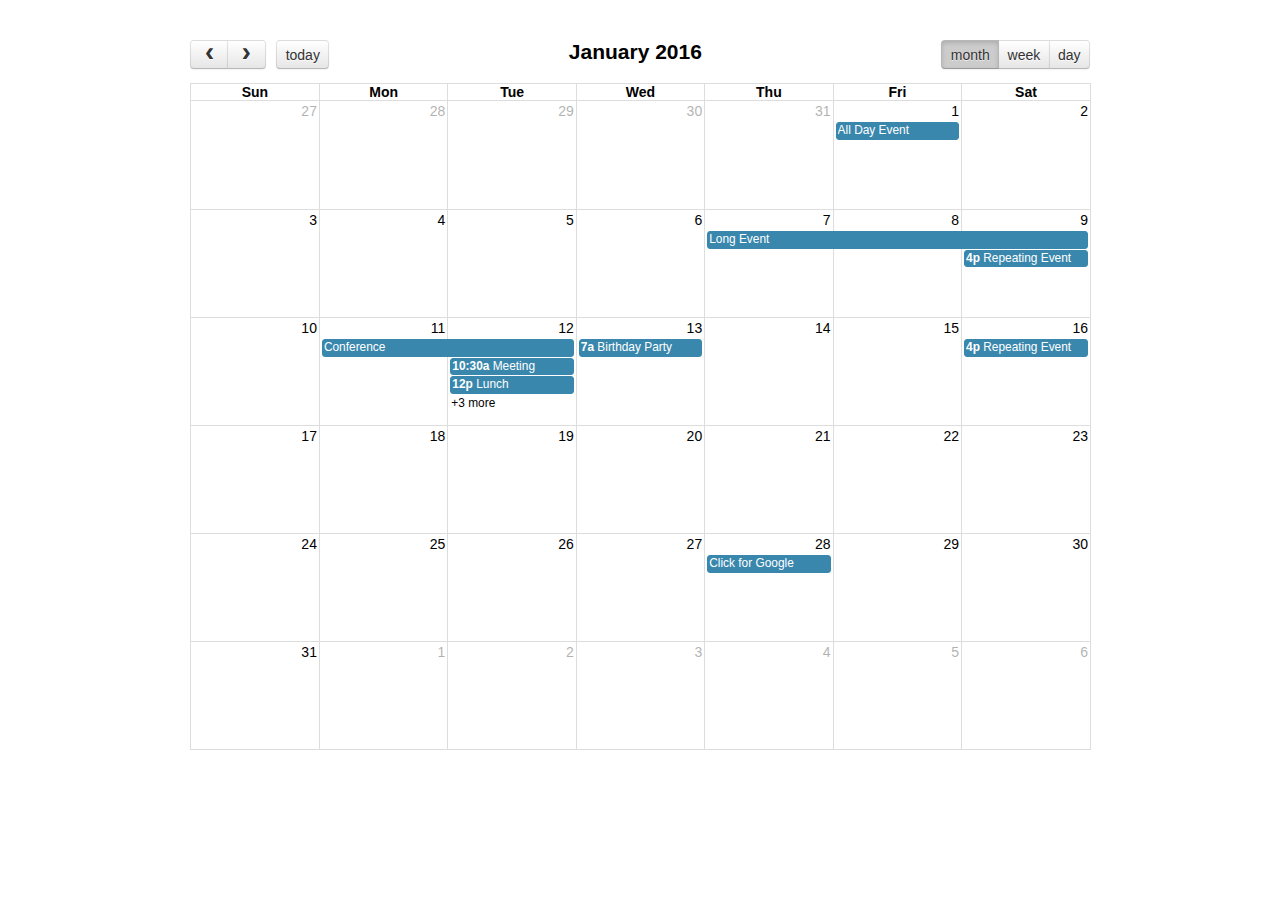
<file: WEB/Stars-up-web/fullcalendar/demos/basic-views.html>
<!DOCTYPE html>
<html>
<head>
<meta charset='utf-8' />
<link href='../fullcalendar.css' rel='stylesheet' />
<link href='../fullcalendar.print.css' rel='stylesheet' media='print' />
<script src='../lib/moment.min.js'></script>
<script src='../lib/jquery.min.js'></script>
<script src='../fullcalendar.min.js'></script>
<script>

	$(document).ready(function() {
		
		$('#calendar').fullCalendar({
			header: {
				left: 'prev,next today',
				center: 'title',
				right: 'month,basicWeek,basicDay'
			},
			defaultDate: '2016-01-12',
			editable: true,
			eventLimit: true, // allow "more" link when too many events
			events: [
				{
					title: 'All Day Event',
					start: '2016-01-01'
				},
				{
					title: 'Long Event',
					start: '2016-01-07',
					end: '2016-01-10'
				},
				{
					id: 999,
					title: 'Repeating Event',
					start: '2016-01-09T16:00:00'
				},
				{
					id: 999,
					title: 'Repeating Event',
					start: '2016-01-16T16:00:00'
				},
				{
					title: 'Conference',
					start: '2016-01-11',
					end: '2016-01-13'
				},
				{
					title: 'Meeting',
					start: '2016-01-12T10:30:00',
					end: '2016-01-12T12:30:00'
				},
				{
					title: 'Lunch',
					start: '2016-01-12T12:00:00'
				},
				{
					title: 'Meeting',
					start: '2016-01-12T14:30:00'
				},
				{
					title: 'Happy Hour',
					start: '2016-01-12T17:30:00'
				},
				{
					title: 'Dinner',
					start: '2016-01-12T20:00:00'
				},
				{
					title: 'Birthday Party',
					start: '2016-01-13T07:00:00'
				},
				{
					title: 'Click for Google',
					url: 'http://google.com/',
					start: '2016-01-28'
				}
			]
		});
		
	});

</script>
<style>

	body {
		margin: 40px 10px;
		padding: 0;
		font-family: "Lucida Grande",Helvetica,Arial,Verdana,sans-serif;
		font-size: 14px;
	}

	#calendar {
		max-width: 900px;
		margin: 0 auto;
	}

</style>
</head>
<body>

	<div id='calendar'></div>

</body>
</html>
</file>
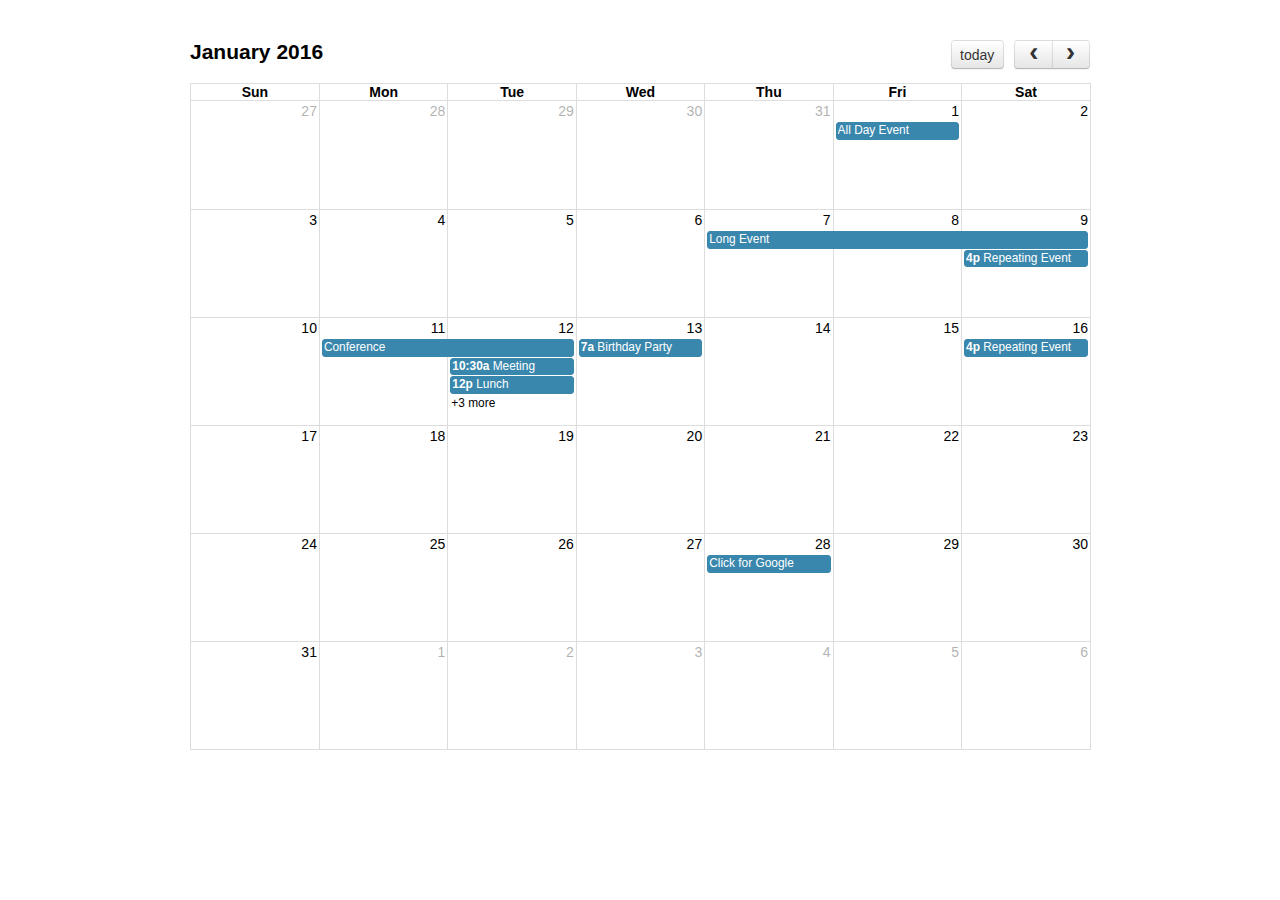
<file: WEB/Stars-up-web/fullcalendar/demos/default.html>
<!DOCTYPE html>
<html>
<head>
<meta charset='utf-8' />
<link href='../fullcalendar.css' rel='stylesheet' />
<link href='../fullcalendar.print.css' rel='stylesheet' media='print' />
<script src='../lib/moment.min.js'></script>
<script src='../lib/jquery.min.js'></script>
<script src='../fullcalendar.min.js'></script>
<script>

	$(document).ready(function() {

		$('#calendar').fullCalendar({
			defaultDate: '2016-01-12',
			editable: true,
			eventLimit: true, // allow "more" link when too many events
			events: [
				{
					title: 'All Day Event',
					start: '2016-01-01'
				},
				{
					title: 'Long Event',
					start: '2016-01-07',
					end: '2016-01-10'
				},
				{
					id: 999,
					title: 'Repeating Event',
					start: '2016-01-09T16:00:00'
				},
				{
					id: 999,
					title: 'Repeating Event',
					start: '2016-01-16T16:00:00'
				},
				{
					title: 'Conference',
					start: '2016-01-11',
					end: '2016-01-13'
				},
				{
					title: 'Meeting',
					start: '2016-01-12T10:30:00',
					end: '2016-01-12T12:30:00'
				},
				{
					title: 'Lunch',
					start: '2016-01-12T12:00:00'
				},
				{
					title: 'Meeting',
					start: '2016-01-12T14:30:00'
				},
				{
					title: 'Happy Hour',
					start: '2016-01-12T17:30:00'
				},
				{
					title: 'Dinner',
					start: '2016-01-12T20:00:00'
				},
				{
					title: 'Birthday Party',
					start: '2016-01-13T07:00:00'
				},
				{
					title: 'Click for Google',
					url: 'http://google.com/',
					start: '2016-01-28'
				}
			]
		});
		
	});

</script>
<style>

	body {
		margin: 40px 10px;
		padding: 0;
		font-family: "Lucida Grande",Helvetica,Arial,Verdana,sans-serif;
		font-size: 14px;
	}

	#calendar {
		max-width: 900px;
		margin: 0 auto;
	}

</style>
</head>
<body>

	<div id='calendar'></div>

</body>
</html>
</file>
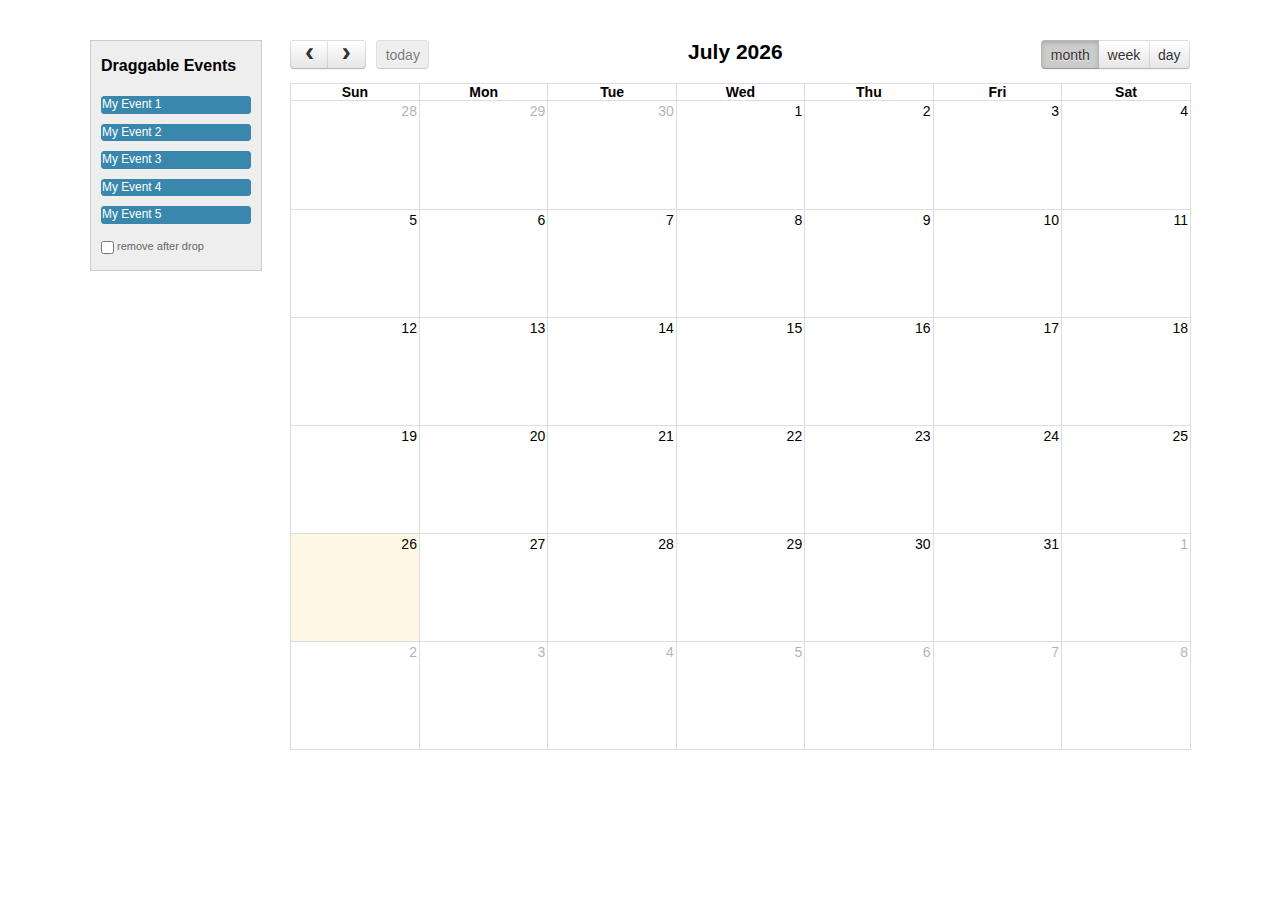
<file: WEB/Stars-up-web/fullcalendar/demos/external-dragging.html>
<!DOCTYPE html>
<html>
<head>
<meta charset='utf-8' />
<link href='../fullcalendar.css' rel='stylesheet' />
<link href='../fullcalendar.print.css' rel='stylesheet' media='print' />
<script src='../lib/moment.min.js'></script>
<script src='../lib/jquery.min.js'></script>
<script src='../lib/jquery-ui.custom.min.js'></script>
<script src='../fullcalendar.min.js'></script>
<script>

	$(document).ready(function() {


		/* initialize the external events
		-----------------------------------------------------------------*/

		$('#external-events .fc-event').each(function() {

			// store data so the calendar knows to render an event upon drop
			$(this).data('event', {
				title: $.trim($(this).text()), // use the element's text as the event title
				stick: true // maintain when user navigates (see docs on the renderEvent method)
			});

			// make the event draggable using jQuery UI
			$(this).draggable({
				zIndex: 999,
				revert: true,      // will cause the event to go back to its
				revertDuration: 0  //  original position after the drag
			});

		});


		/* initialize the calendar
		-----------------------------------------------------------------*/

		$('#calendar').fullCalendar({
			header: {
				left: 'prev,next today',
				center: 'title',
				right: 'month,agendaWeek,agendaDay'
			},
			editable: true,
			droppable: true, // this allows things to be dropped onto the calendar
			drop: function() {
				// is the "remove after drop" checkbox checked?
				if ($('#drop-remove').is(':checked')) {
					// if so, remove the element from the "Draggable Events" list
					$(this).remove();
				}
			}
		});


	});

</script>
<style>

	body {
		margin-top: 40px;
		text-align: center;
		font-size: 14px;
		font-family: "Lucida Grande",Helvetica,Arial,Verdana,sans-serif;
	}
		
	#wrap {
		width: 1100px;
		margin: 0 auto;
	}
		
	#external-events {
		float: left;
		width: 150px;
		padding: 0 10px;
		border: 1px solid #ccc;
		background: #eee;
		text-align: left;
	}
		
	#external-events h4 {
		font-size: 16px;
		margin-top: 0;
		padding-top: 1em;
	}
		
	#external-events .fc-event {
		margin: 10px 0;
		cursor: pointer;
	}
		
	#external-events p {
		margin: 1.5em 0;
		font-size: 11px;
		color: #666;
	}
		
	#external-events p input {
		margin: 0;
		vertical-align: middle;
	}

	#calendar {
		float: right;
		width: 900px;
	}

</style>
</head>
<body>
	<div id='wrap'>

		<div id='external-events'>
			<h4>Draggable Events</h4>
			<div class='fc-event'>My Event 1</div>
			<div class='fc-event'>My Event 2</div>
			<div class='fc-event'>My Event 3</div>
			<div class='fc-event'>My Event 4</div>
			<div class='fc-event'>My Event 5</div>
			<p>
				<input type='checkbox' id='drop-remove' />
				<label for='drop-remove'>remove after drop</label>
			</p>
		</div>

		<div id='calendar'></div>

		<div style='clear:both'></div>

	</div>
</body>
</html>
</file>
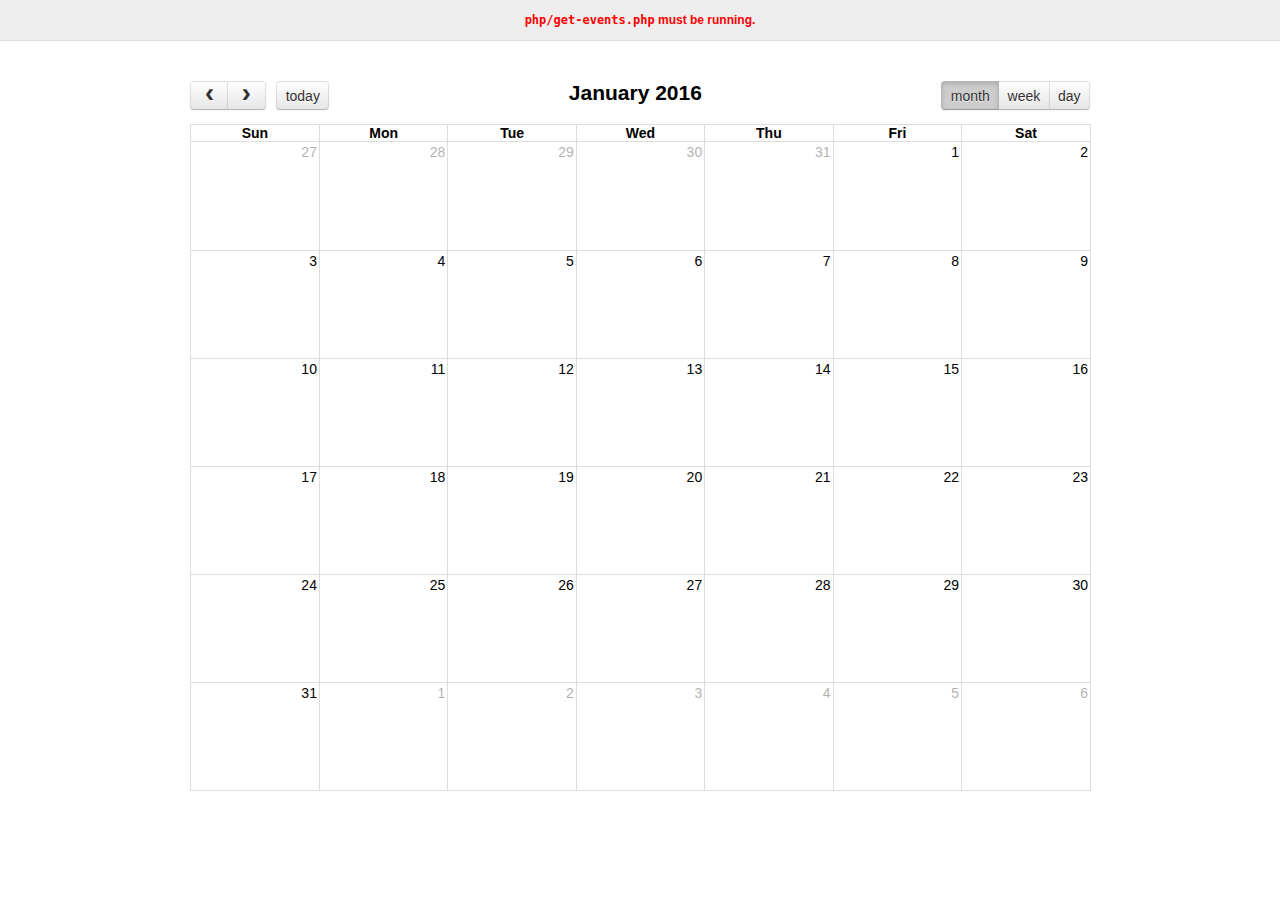
<file: WEB/Stars-up-web/fullcalendar/demos/json.html>
<!DOCTYPE html>
<html>
<head>
<meta charset='utf-8' />
<link href='../fullcalendar.css' rel='stylesheet' />
<link href='../fullcalendar.print.css' rel='stylesheet' media='print' />
<script src='../lib/moment.min.js'></script>
<script src='../lib/jquery.min.js'></script>
<script src='../fullcalendar.min.js'></script>
<script>

	$(document).ready(function() {
	
		$('#calendar').fullCalendar({
			header: {
				left: 'prev,next today',
				center: 'title',
				right: 'month,agendaWeek,agendaDay'
			},
			defaultDate: '2016-01-12',
			editable: true,
			eventLimit: true, // allow "more" link when too many events
			events: {
				url: 'php/get-events.php',
				error: function() {
					$('#script-warning').show();
				}
			},
			loading: function(bool) {
				$('#loading').toggle(bool);
			}
		});
		
	});

</script>
<style>

	body {
		margin: 0;
		padding: 0;
		font-family: "Lucida Grande",Helvetica,Arial,Verdana,sans-serif;
		font-size: 14px;
	}

	#script-warning {
		display: none;
		background: #eee;
		border-bottom: 1px solid #ddd;
		padding: 0 10px;
		line-height: 40px;
		text-align: center;
		font-weight: bold;
		font-size: 12px;
		color: red;
	}

	#loading {
		display: none;
		position: absolute;
		top: 10px;
		right: 10px;
	}

	#calendar {
		max-width: 900px;
		margin: 40px auto;
		padding: 0 10px;
	}

</style>
</head>
<body>

	<div id='script-warning'>
		<code>php/get-events.php</code> must be running.
	</div>

	<div id='loading'>loading...</div>

	<div id='calendar'></div>

</body>
</html>
</file>
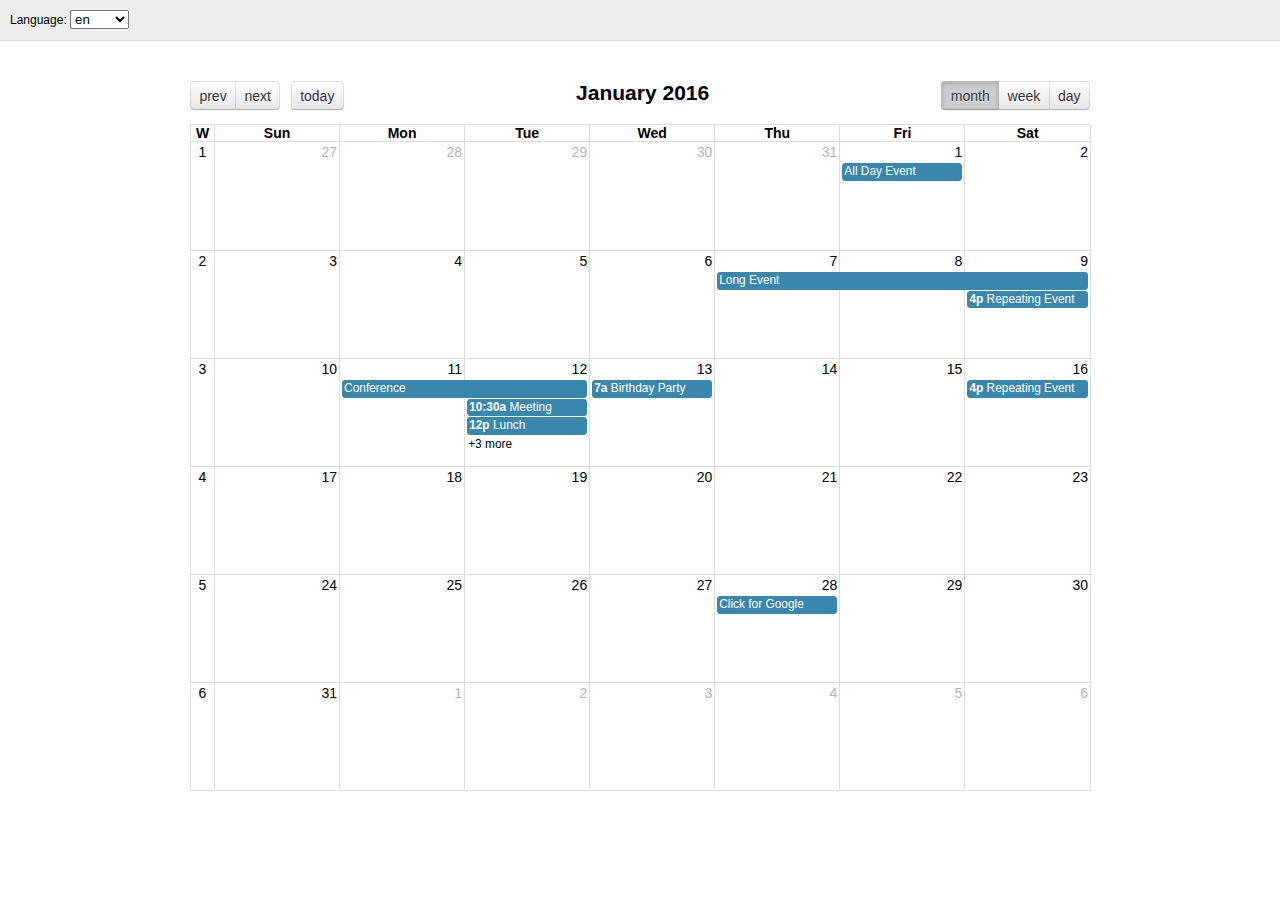
<file: WEB/Stars-up-web/fullcalendar/demos/languages.html>
<!DOCTYPE html>
<html>
<head>
<meta charset='utf-8' />
<link rel='stylesheet' href='../lib/cupertino/jquery-ui.min.css' />
<link href='../fullcalendar.css' rel='stylesheet' />
<link href='../fullcalendar.print.css' rel='stylesheet' media='print' />
<script src='../lib/moment.min.js'></script>
<script src='../lib/jquery.min.js'></script>
<script src='../fullcalendar.min.js'></script>
<script src='../lang-all.js'></script>
<script>

	$(document).ready(function() {
		var currentLangCode = 'en';

		// build the language selector's options
		$.each($.fullCalendar.langs, function(langCode) {
			$('#lang-selector').append(
				$('<option/>')
					.attr('value', langCode)
					.prop('selected', langCode == currentLangCode)
					.text(langCode)
			);
		});

		// rerender the calendar when the selected option changes
		$('#lang-selector').on('change', function() {
			if (this.value) {
				currentLangCode = this.value;
				$('#calendar').fullCalendar('destroy');
				renderCalendar();
			}
		});

		function renderCalendar() {
			$('#calendar').fullCalendar({
				header: {
					left: 'prev,next today',
					center: 'title',
					right: 'month,agendaWeek,agendaDay'
				},
				defaultDate: '2016-01-12',
				lang: currentLangCode,
				buttonIcons: false, // show the prev/next text
				weekNumbers: true,
				editable: true,
				eventLimit: true, // allow "more" link when too many events
				events: [
					{
						title: 'All Day Event',
						start: '2016-01-01'
					},
					{
						title: 'Long Event',
						start: '2016-01-07',
						end: '2016-01-10'
					},
					{
						id: 999,
						title: 'Repeating Event',
						start: '2016-01-09T16:00:00'
					},
					{
						id: 999,
						title: 'Repeating Event',
						start: '2016-01-16T16:00:00'
					},
					{
						title: 'Conference',
						start: '2016-01-11',
						end: '2016-01-13'
					},
					{
						title: 'Meeting',
						start: '2016-01-12T10:30:00',
						end: '2016-01-12T12:30:00'
					},
					{
						title: 'Lunch',
						start: '2016-01-12T12:00:00'
					},
					{
						title: 'Meeting',
						start: '2016-01-12T14:30:00'
					},
					{
						title: 'Happy Hour',
						start: '2016-01-12T17:30:00'
					},
					{
						title: 'Dinner',
						start: '2016-01-12T20:00:00'
					},
					{
						title: 'Birthday Party',
						start: '2016-01-13T07:00:00'
					},
					{
						title: 'Click for Google',
						url: 'http://google.com/',
						start: '2016-01-28'
					}
				]
			});
		}

		renderCalendar();
	});

</script>
<style>

	body {
		margin: 0;
		padding: 0;
		font-family: "Lucida Grande",Helvetica,Arial,Verdana,sans-serif;
		font-size: 14px;
	}

	#top {
		background: #eee;
		border-bottom: 1px solid #ddd;
		padding: 0 10px;
		line-height: 40px;
		font-size: 12px;
	}

	#calendar {
		max-width: 900px;
		margin: 40px auto;
		padding: 0 10px;
	}

</style>
</head>
<body>

	<div id='top'>

		Language:
		<select id='lang-selector'></select>

	</div>

	<div id='calendar'></div>

</body>
</html>
</file>
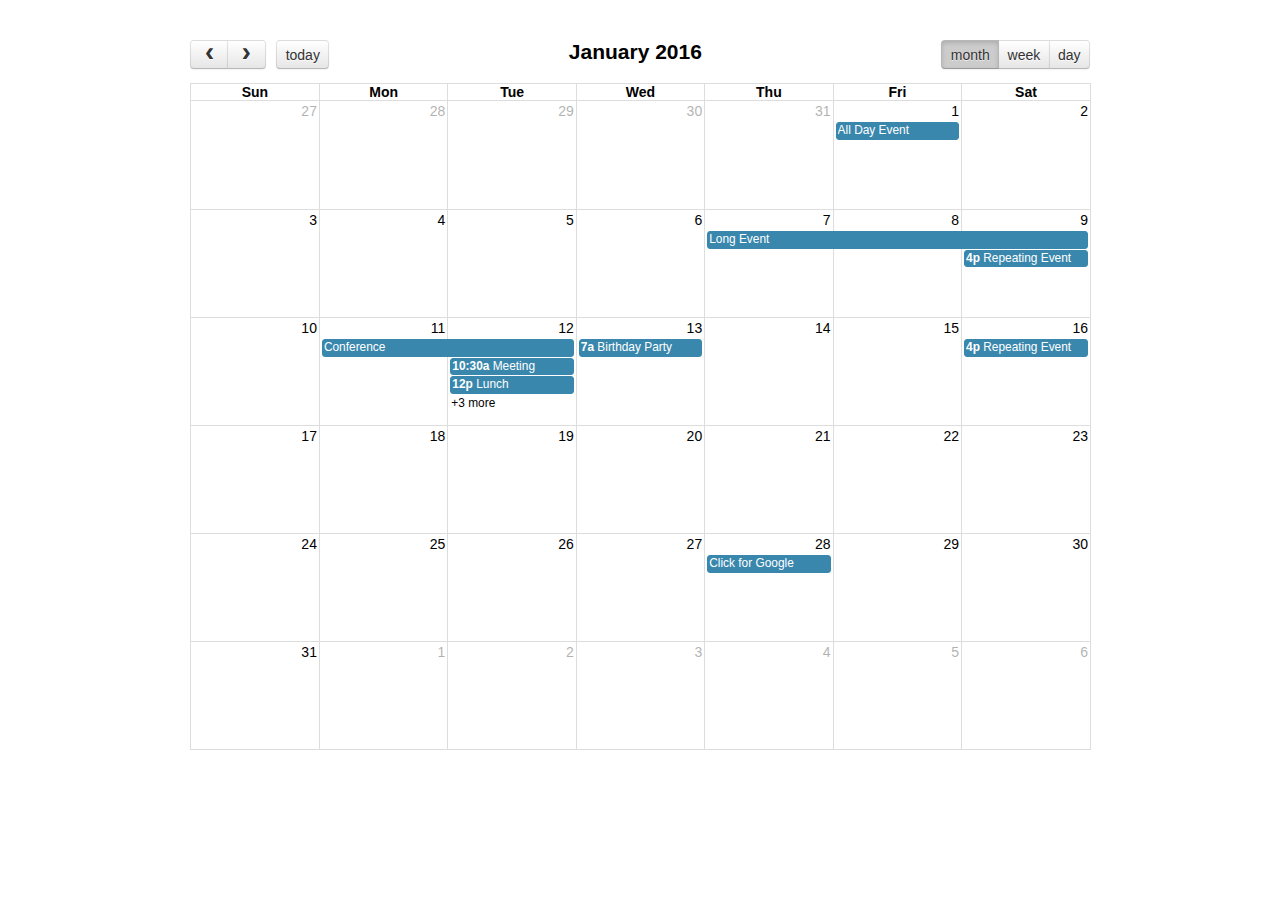
<file: WEB/Stars-up-web/fullcalendar/demos/selectable.html>
<!DOCTYPE html>
<html>
<head>
<meta charset='utf-8' />
<link href='../fullcalendar.css' rel='stylesheet' />
<link href='../fullcalendar.print.css' rel='stylesheet' media='print' />
<script src='../lib/moment.min.js'></script>
<script src='../lib/jquery.min.js'></script>
<script src='../fullcalendar.min.js'></script>
<script>

	$(document).ready(function() {
		
		$('#calendar').fullCalendar({
			header: {
				left: 'prev,next today',
				center: 'title',
				right: 'month,agendaWeek,agendaDay'
			},
			defaultDate: '2016-01-12',
			selectable: true,
			selectHelper: true,
			select: function(start, end) {
				var title = prompt('Event Title:');
				var eventData;
				if (title) {
					eventData = {
						title: title,
						start: start,
						end: end
					};
					$('#calendar').fullCalendar('renderEvent', eventData, true); // stick? = true
				}
				$('#calendar').fullCalendar('unselect');
			},
			editable: true,
			eventLimit: true, // allow "more" link when too many events
			events: [
				{
					title: 'All Day Event',
					start: '2016-01-01'
				},
				{
					title: 'Long Event',
					start: '2016-01-07',
					end: '2016-01-10'
				},
				{
					id: 999,
					title: 'Repeating Event',
					start: '2016-01-09T16:00:00'
				},
				{
					id: 999,
					title: 'Repeating Event',
					start: '2016-01-16T16:00:00'
				},
				{
					title: 'Conference',
					start: '2016-01-11',
					end: '2016-01-13'
				},
				{
					title: 'Meeting',
					start: '2016-01-12T10:30:00',
					end: '2016-01-12T12:30:00'
				},
				{
					title: 'Lunch',
					start: '2016-01-12T12:00:00'
				},
				{
					title: 'Meeting',
					start: '2016-01-12T14:30:00'
				},
				{
					title: 'Happy Hour',
					start: '2016-01-12T17:30:00'
				},
				{
					title: 'Dinner',
					start: '2016-01-12T20:00:00'
				},
				{
					title: 'Birthday Party',
					start: '2016-01-13T07:00:00'
				},
				{
					title: 'Click for Google',
					url: 'http://google.com/',
					start: '2016-01-28'
				}
			]
		});
		
	});

</script>
<style>

	body {
		margin: 40px 10px;
		padding: 0;
		font-family: "Lucida Grande",Helvetica,Arial,Verdana,sans-serif;
		font-size: 14px;
	}

	#calendar {
		max-width: 900px;
		margin: 0 auto;
	}

</style>
</head>
<body>

	<div id='calendar'></div>

</body>
</html>
</file>
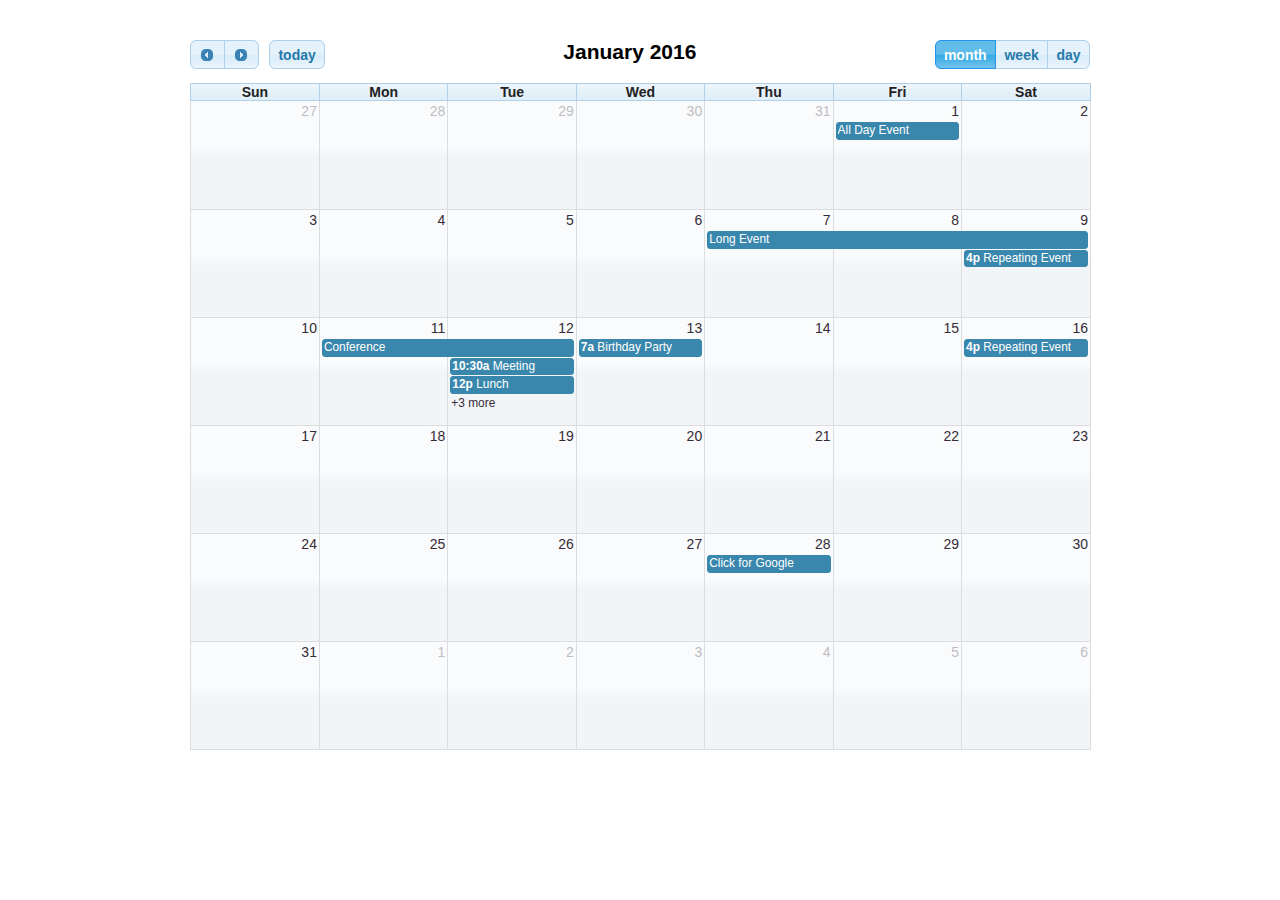
<file: WEB/Stars-up-web/fullcalendar/demos/theme.html>
<!DOCTYPE html>
<html>
<head>
<meta charset='utf-8' />
<link rel='stylesheet' href='../lib/cupertino/jquery-ui.min.css' />
<link href='../fullcalendar.css' rel='stylesheet' />
<link href='../fullcalendar.print.css' rel='stylesheet' media='print' />
<script src='../lib/moment.min.js'></script>
<script src='../lib/jquery.min.js'></script>
<script src='../fullcalendar.min.js'></script>
<script>

	$(document).ready(function() {

		$('#calendar').fullCalendar({
			theme: true,
			header: {
				left: 'prev,next today',
				center: 'title',
				right: 'month,agendaWeek,agendaDay'
			},
			defaultDate: '2016-01-12',
			editable: true,
			eventLimit: true, // allow "more" link when too many events
			events: [
				{
					title: 'All Day Event',
					start: '2016-01-01'
				},
				{
					title: 'Long Event',
					start: '2016-01-07',
					end: '2016-01-10'
				},
				{
					id: 999,
					title: 'Repeating Event',
					start: '2016-01-09T16:00:00'
				},
				{
					id: 999,
					title: 'Repeating Event',
					start: '2016-01-16T16:00:00'
				},
				{
					title: 'Conference',
					start: '2016-01-11',
					end: '2016-01-13'
				},
				{
					title: 'Meeting',
					start: '2016-01-12T10:30:00',
					end: '2016-01-12T12:30:00'
				},
				{
					title: 'Lunch',
					start: '2016-01-12T12:00:00'
				},
				{
					title: 'Meeting',
					start: '2016-01-12T14:30:00'
				},
				{
					title: 'Happy Hour',
					start: '2016-01-12T17:30:00'
				},
				{
					title: 'Dinner',
					start: '2016-01-12T20:00:00'
				},
				{
					title: 'Birthday Party',
					start: '2016-01-13T07:00:00'
				},
				{
					title: 'Click for Google',
					url: 'http://google.com/',
					start: '2016-01-28'
				}
			]
		});
		
	});

</script>
<style>

	body {
		margin: 40px 10px;
		padding: 0;
		font-family: "Lucida Grande",Helvetica,Arial,Verdana,sans-serif;
		font-size: 14px;
	}

	#calendar {
		max-width: 900px;
		margin: 0 auto;
	}

</style>
</head>
<body>

	<div id='calendar'></div>

</body>
</html>
</file>
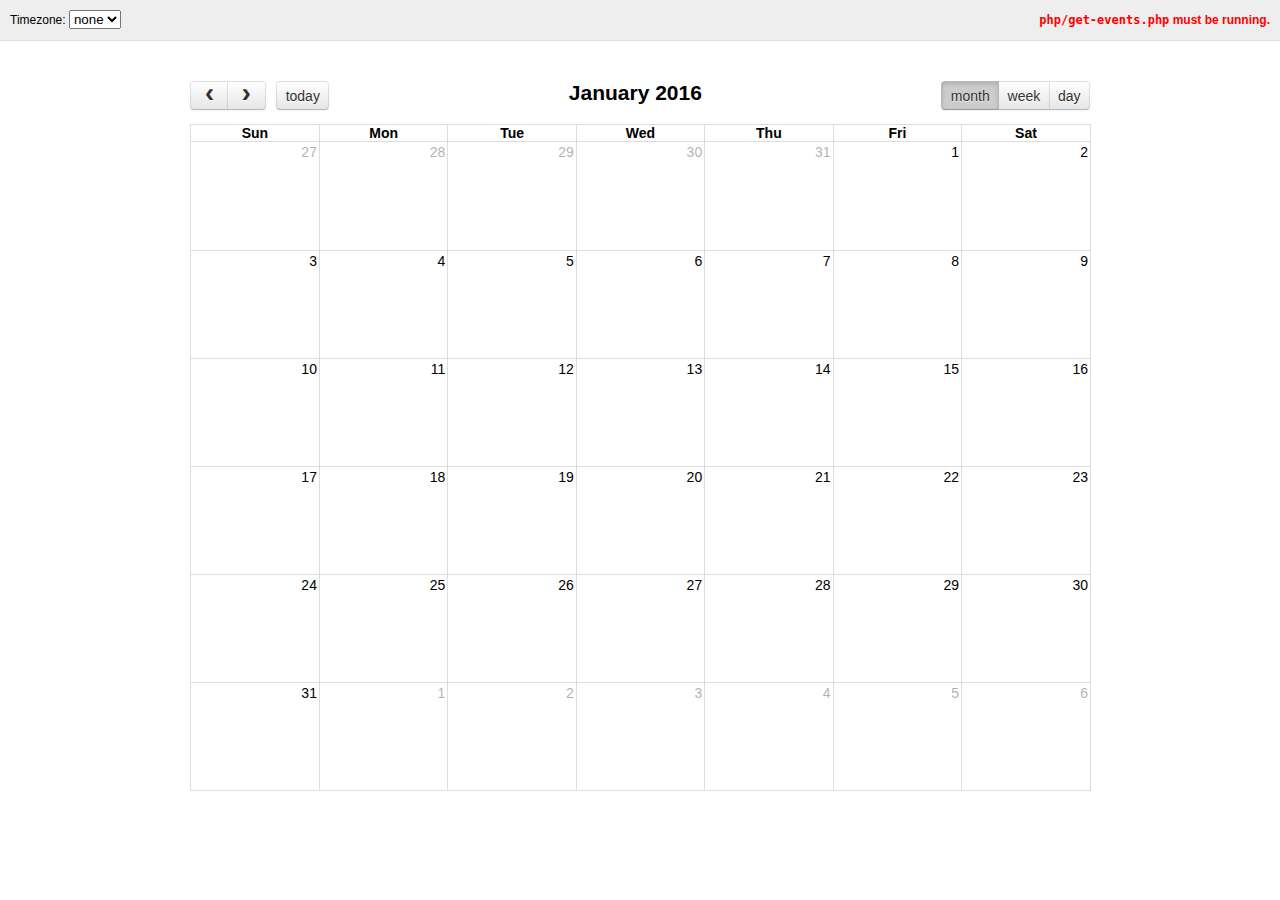
<file: WEB/Stars-up-web/fullcalendar/demos/timezones.html>
<!DOCTYPE html>
<html>
<head>
<meta charset='utf-8' />
<link href='../fullcalendar.css' rel='stylesheet' />
<link href='../fullcalendar.print.css' rel='stylesheet' media='print' />
<script src='../lib/moment.min.js'></script>
<script src='../lib/jquery.min.js'></script>
<script src='../fullcalendar.min.js'></script>
<script>

	$(document).ready(function() {
		var currentTimezone = false;

		// load the list of available timezones
		$.getJSON('php/get-timezones.php', function(timezones) {
			$.each(timezones, function(i, timezone) {
				if (timezone != 'UTC') { // UTC is already in the list
					$('#timezone-selector').append(
						$("<option/>").text(timezone).attr('value', timezone)
					);
				}
			});
		});

		// when the timezone selector changes, rerender the calendar
		$('#timezone-selector').on('change', function() {
			currentTimezone = this.value || false;
			$('#calendar').fullCalendar('destroy');
			renderCalendar();
		});

		function renderCalendar() {
			$('#calendar').fullCalendar({
				header: {
					left: 'prev,next today',
					center: 'title',
					right: 'month,agendaWeek,agendaDay'
				},
				defaultDate: '2016-01-12',
				timezone: currentTimezone,
				editable: true,
				selectable: true,
				eventLimit: true, // allow "more" link when too many events
				events: {
					url: 'php/get-events.php',
					error: function() {
						$('#script-warning').show();
					}
				},
				loading: function(bool) {
					$('#loading').toggle(bool);
				},
				eventRender: function(event, el) {
					// render the timezone offset below the event title
					if (event.start.hasZone()) {
						el.find('.fc-title').after(
							$('<div class="tzo"/>').text(event.start.format('Z'))
						);
					}
				},
				dayClick: function(date) {
					console.log('dayClick', date.format());
				},
				select: function(startDate, endDate) {
					console.log('select', startDate.format(), endDate.format());
				}
			});
		}

		renderCalendar();
	});

</script>
<style>

	body {
		margin: 0;
		padding: 0;
		font-family: "Lucida Grande",Helvetica,Arial,Verdana,sans-serif;
		font-size: 14px;
	}

	#top {
		background: #eee;
		border-bottom: 1px solid #ddd;
		padding: 0 10px;
		line-height: 40px;
		font-size: 12px;
	}
	.left { float: left }
	.right { float: right }
	.clear { clear: both }

	#script-warning, #loading { display: none }
	#script-warning { font-weight: bold; color: red }

	#calendar {
		max-width: 900px;
		margin: 40px auto;
		padding: 0 10px;
	}

	.tzo {
		color: #000;
	}

</style>
</head>
<body>

	<div id='top'>

		<div class='left'>
			Timezone:
			<select id='timezone-selector'>
				<option value='' selected>none</option>
				<option value='local'>local</option>
				<option value='UTC'>UTC</option>
			</select>
		</div>

		<div class='right'>
			<span id='loading'>loading...</span>
			<span id='script-warning'><code>php/get-events.php</code> must be running.</span>
		</div>

		<div class='clear'></div>

	</div>

	<div id='calendar'></div>

</body>
</html>
</file>
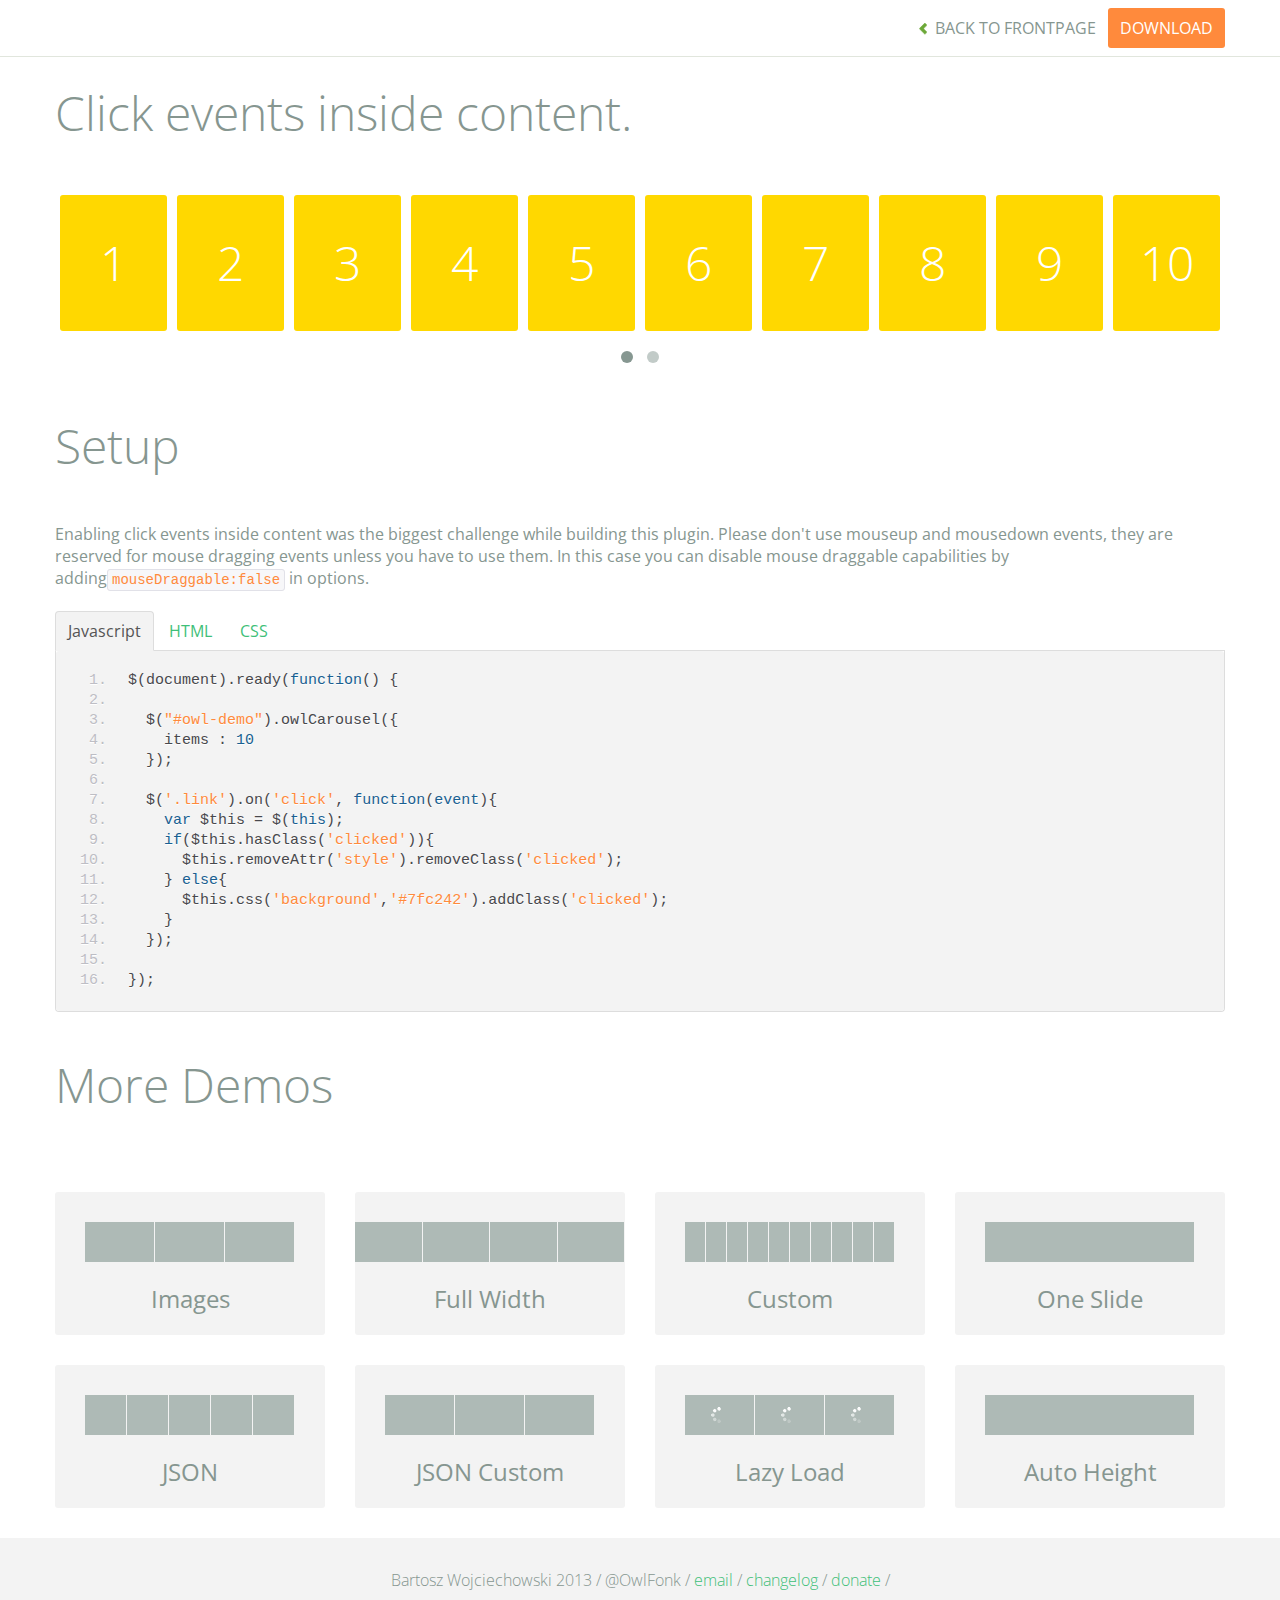
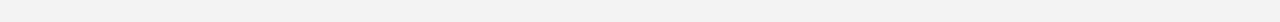
<file: WEB/Stars-up-web/owl/demos/click.html>
<!DOCTYPE html>
<html lang="en">
  <head>
    <meta charset="utf-8">
    <title>Owl Carousel - Click Event</title>
    <meta name="viewport" content="width=device-width, initial-scale=1.0">
    <meta name="description" content="jQuery Responsive Carousel - Owl Carusel">
    <meta name="author" content="Bartosz Wojciechowski">

    <link href='http://fonts.googleapis.com/css?family=Open+Sans:400italic,400,300,600,700' rel='stylesheet' type='text/css'>
    <link href="../assets/css/bootstrapTheme.css" rel="stylesheet">
    <link href="../assets/css/custom.css" rel="stylesheet">

    <!-- Owl Carousel Assets -->
    <link href="../owl-carousel/owl.carousel.css" rel="stylesheet">
    <link href="../owl-carousel/owl.theme.css" rel="stylesheet">

    <link href="../assets/js/google-code-prettify/prettify.css" rel="stylesheet">

    <!-- Le fav and touch icons -->
    <link rel="apple-touch-icon-precomposed" sizes="144x144" href="../assets/ico/apple-touch-icon-144-precomposed.png">
    <link rel="apple-touch-icon-precomposed" sizes="114x114" href="../assets/ico/apple-touch-icon-114-precomposed.png">
      <link rel="apple-touch-icon-precomposed" sizes="72x72" href="../assets/ico/apple-touch-icon-72-precomposed.png">
                    <link rel="apple-touch-icon-precomposed" href="../assets/ico/apple-touch-icon-57-precomposed.png">
                                   <link rel="shortcut icon" href="../assets/ico/favicon.png">
  </head>
  <body>

      <div id="top-nav" class="navbar navbar-fixed-top">
        <div class="navbar-inner">
          <div class="container">
            <button type="button" class="btn btn-navbar" data-toggle="collapse" data-target=".nav-collapse">
            <span class="icon-bar"></span>
            <span class="icon-bar"></span>
            <span class="icon-bar"></span>
          </button>
            <div class="nav-collapse collapse">
            <ul class="nav pull-right">
              <li><a href="../index.html"><i class="icon-chevron-left"></i> Back to Frontpage</a></li>
              <li><a href="../owl.carousel.zip" class="download download-on" data-spy="affix" data-offset-top="450">Download</a></li>
            </ul>
            <ul class="nav pull-left">
              
            </ul>
            </div>
          </div>
        </div>
      </div>
   
    <div id="title">
      <div class="container">
        <div class="row">
          <div class="span12">
            <h1>Click events inside content.</h1>
          </div>
        </div>
      </div>
    </div>

      <div id="demo">
        <div class="container">
          <div class="row">
            <div class="span12">

              <div id="owl-demo" class="owl-carousel">
                
                <a class="item link"><h1>1</h1></a>
                <a class="item link"><h1>2</h1></a>
                <a class="item link"><h1>3</h1></a>
                <a class="item link"><h1>4</h1></a>
                <a class="item link"><h1>5</h1></a>
                <a class="item link"><h1>6</h1></a>
                <a class="item link"><h1>7</h1></a>
                <a class="item link"><h1>8</h1></a>
                <a class="item link"><h1>9</h1></a>
                <a class="item link"><h1>10</h1></a>
                <a class="item link"><h1>11</h1></a>
                <a class="item link"><h1>12</h1></a>
                <a class="item link"><h1>13</h1></a>
                <a class="item link"><h1>14</h1></a>
                <a class="item link"><h1>15</h1></a>
                <a class="item link"><h1>16</h1></a>

              </div>
            </div>
          </div>
        </div>

    </div>

    <div id="example-info">
      <div class="container">
        <div class="row">
          <div class="span12">
            <h1>Setup</h1>
            <p>Enabling click events inside content was the biggest challenge while building this plugin. Please don't use mouseup and mousedown events, they are reserved for mouse dragging events unless you have to use them. In this case you can disable mouse draggable capabilities by adding<code>mouseDraggable:false</code> in options.
            </p>
            <ul class="nav nav-tabs" id="myTab">
              <li class="active"><a href="#javascript">Javascript</a></li>
              <li><a href="#HTML">HTML</a></li>
              <li><a href="#CSS">CSS</a></li>
            </ul>
             
            <div class="tab-content">

              <div class="tab-pane active" id="javascript">
<pre class="pre-show prettyprint linenums">
$(document).ready(function() {

  $("#owl-demo").owlCarousel({
    items : 10
  });

  $('.link').on('click', function(event){
    var $this = $(this);
    if($this.hasClass('clicked')){
      $this.removeAttr('style').removeClass('clicked');
    } else{
      $this.css('background','#7fc242').addClass('clicked');
    }
  });

})&#59;
</pre>

              </div>

              <div class="tab-pane" id="HTML">
<pre class="pre-show prettyprint linenums">
&lt;div id="owl-demo" class="owl-carousel"&gt;
  &lt;a class="item link"&gt;&lt;h1&gt;1&lt;/h1&gt;&lt;/a&gt;
  &lt;a class="item link"&gt;&lt;h1&gt;2&lt;/h1&gt;&lt;/a&gt;
  &lt;a class="item link"&gt;&lt;h1&gt;3&lt;/h1&gt;&lt;/a&gt;
  &lt;a class="item link"&gt;&lt;h1&gt;4&lt;/h1&gt;&lt;/a&gt;
  &lt;a class="item link"&gt;&lt;h1&gt;5&lt;/h1&gt;&lt;/a&gt;
  &lt;a class="item link"&gt;&lt;h1&gt;6&lt;/h1&gt;&lt;/a&gt;
  &lt;a class="item link"&gt;&lt;h1&gt;7&lt;/h1&gt;&lt;/a&gt;
  &lt;a class="item link"&gt;&lt;h1&gt;8&lt;/h1&gt;&lt;/a&gt;
  &lt;a class="item link"&gt;&lt;h1&gt;9&lt;/h1&gt;&lt;/a&gt;
  &lt;a class="item link"&gt;&lt;h1&gt;10&lt;/h1&gt;&lt;/a&gt;
  &lt;a class="item link"&gt;&lt;h1&gt;11&lt;/h1&gt;&lt;/a&gt;
  &lt;a class="item link"&gt;&lt;h1&gt;12&lt;/h1&gt;&lt;/a&gt;
  &lt;a class="item link"&gt;&lt;h1&gt;13&lt;/h1&gt;&lt;/a&gt;
  &lt;a class="item link"&gt;&lt;h1&gt;14&lt;/h1&gt;&lt;/a&gt;
  &lt;a class="item link"&gt;&lt;h1&gt;15&lt;/h1&gt;&lt;/a&gt;
  &lt;a class="item link"&gt;&lt;h1&gt;16&lt;/h1&gt;&lt;/a&gt;
&lt;/div&gt;
</pre>
              </div>

              <div class="tab-pane" id="CSS">
<pre class="pre-show prettyprint linenums">
#owl-demo .item{
  display: block;
  cursor: pointer;
  background: #ffd800;
  padding: 30px 0px;
  margin: 5px;
  color: #FFF;
  -webkit-border-radius: 3px;
  -moz-border-radius: 3px;
  border-radius: 3px;
  text-align: center;
  -webkit-tap-highlight-color: rgba(255, 255, 255, 0); 
}
#owl-demo .item:hover{
  background: #F2CD00;
}
</pre>
              </div>
            </div><!--End Tab Content-->

          </div>
        </div>
      </div>
    </div>

    <div id="more">
      <div class="container">

        <div class="row">
          <div class="span12">
            <h1>More Demos</h1>
          </div>
        </div>

        <div class="row demos-row">
          <div class="span3">
            <a href="images.html" class="demo-box">
              <div class="demo-wrapper demo-images clearfix">
                <div class="demo-slide"><div class="bg"></div></div>
                <div class="demo-slide"><div class="bg"></div></div>
                <div class="demo-slide"><div class="bg"></div></div>
              </div>
              <h3>Images</h3>
            </a>
          </div>

          <div class="span3">
            <a href="full.html" class="demo-box">
              <div class="demo-wrapper demo-full clearfix">
                <div class="demo-slide"><div class="bg"></div></div>
                <div class="demo-slide"><div class="bg"></div></div>
                <div class="demo-slide"><div class="bg"></div></div>
                <div class="demo-slide"><div class="bg"></div></div>
              </div>
              <h3>Full Width</h3>
            </a>
          </div>

          <div class="span3">
            <a href="custom.html" class="demo-box">
              <div class="demo-wrapper demo-custom clearfix">
                <div class="demo-slide"><div class="bg"></div></div>
                <div class="demo-slide"><div class="bg"></div></div>
                <div class="demo-slide"><div class="bg"></div></div>
                <div class="demo-slide"><div class="bg"></div></div>
                <div class="demo-slide"><div class="bg"></div></div>
                <div class="demo-slide"><div class="bg"></div></div>
                <div class="demo-slide"><div class="bg"></div></div>
                <div class="demo-slide"><div class="bg"></div></div>
                <div class="demo-slide"><div class="bg"></div></div>
                <div class="demo-slide"><div class="bg"></div></div>
              </div>
              <h3>Custom</h3>
            </a>
          </div>

          <div class="span3">
            <a href="one.html" class="demo-box">
              <div class="demo-wrapper demo-one clearfix">
                <div class="demo-slide"><div class="bg"></div></div>
              </div>
              <h3>One Slide</h3>
            </a>
          </div>

        </div>
        <div class="row demos-row">
          <div class="span3">
            <a href="json.html" class="demo-box">
              <div class="demo-wrapper demo-Json clearfix">
                <div class="demo-slide"><div class="bg"></div></div>
                <div class="demo-slide"><div class="bg"></div></div>
                <div class="demo-slide"><div class="bg"></div></div>
                <div class="demo-slide"><div class="bg"></div></div>
                <div class="demo-slide"><div class="bg"></div></div>
              </div>
              <h3>JSON</h3>
            </a>
          </div>

          <div class="span3">
            <a href="customJson.html" class="demo-box">
              <div class="demo-wrapper demo-Json-custom clearfix">
                <div class="demo-slide"><div class="bg"></div></div>
                <div class="demo-slide"><div class="bg"></div></div>
                <div class="demo-slide"><div class="bg"></div></div>
              </div>
              <h3>JSON Custom</h3>
            </a>
          </div>

          <div class="span3">
            <a href="lazyLoad.html" class="demo-box">
              <div class="demo-wrapper demo-lazy clearfix">
                <div class="demo-slide"><div class="bg"></div></div>
                <div class="demo-slide"><div class="bg"></div></div>
                <div class="demo-slide"><div class="bg"></div></div>
              </div>
              <h3>Lazy Load</h3>
            </a>
          </div>

          <div class="span3">
            <a href="autoHeight.html" class="demo-box">
              <div class="demo-wrapper demo-height clearfix">
                <div class="demo-slide"><div class="bg"></div></div>
              </div>
              <h3>Auto Height</h3>
            </a>
          </div>

        </div>
      </div>
    </div>
 
    <div id="footer">
      <div class="container">
        <div class="row">
          <div class="span12">
            <h5>Bartosz Wojciechowski 2013 / @OwlFonk / 
            <a href="mailto:owl@owlgraphic.com?subject=Hey Owl!">email</a> / 
            <a href="../changelog.html">changelog</a> /
            <a href="https://www.paypal.com/cgi-bin/webscr?cmd=_s-xclick&hosted_button_id=EFSGXZS7V2U9N">donate</a> / 
            <a href="https://twitter.com/share" class="twitter-share-button" data-url="http://owlgraphic.com/owlcarousel/" data-text="Awesome jQuery Owl Carousel Responsive Plugin" data-via="OwlFonk" data-count="none" data-hashtags="owlcarousel"></a>
            <script>
            var owldomain = window.location.hostname.indexOf("owlgraphic");
            if(owldomain !== -1){
              !function(d,s,id){var js,fjs=d.getElementsByTagName(s)[0],p=/^http:/.test(d.location)?'http':'https';if(!d.getElementById(id)){js=d.createElement(s);js.id=id;js.src=p+'://platform.twitter.com/widgets.js';fjs.parentNode.insertBefore(js,fjs);}}(document, 'script', 'twitter-wjs');
            }
            </script>
            </h5>
          </div>
        </div>
      </div>
    </div>


    <script src="../assets/js/jquery-1.9.1.min.js"></script> 
    <script src="../owl-carousel/owl.carousel.js"></script>


    <!-- Demo -->

    <style>
    #owl-demo .item{
        display: block;
        cursor: pointer;
        background: #ffd800;
        padding: 30px 0px;
        margin: 5px;
        color: #FFF;
        -webkit-border-radius: 3px;
        -moz-border-radius: 3px;
        border-radius: 3px;
        text-align: center;
        -webkit-tap-highlight-color: rgba(255, 255, 255, 0); 
    }
    #owl-demo .item:hover{
      background: #F2CD00;
    }
    </style>


    <script>
    $(document).ready(function() {

      $("#owl-demo").owlCarousel({
        items : 10
      });

      $('.link').on('click', function(event){
        var $this = $(this);
        if($this.hasClass('clicked')){
          $this.removeAttr('style').removeClass('clicked');
        } else{
          $this.css('background','#7fc242').addClass('clicked');
        }
      });


    });
    </script>


    <script src="../assets/js/bootstrap-collapse.js"></script>
    <script src="../assets/js/bootstrap-transition.js"></script>
    <script src="../assets/js/bootstrap-tab.js"></script>

    <script src="../assets/js/google-code-prettify/prettify.js"></script>
	  <script src="../assets/js/application.js"></script>

  </body>
</html>
</file>
<file: WEB/Stars-up-web/fullcalendar/fullcalendar.css>
/*!
 * FullCalendar v2.6.1 Stylesheet
 * Docs & License: http://fullcalendar.io/
 * (c) 2015 Adam Shaw
 */


.fc {
	direction: ltr;
	text-align: left;
}

.fc-rtl {
	text-align: right;
}

body .fc { /* extra precedence to overcome jqui */
	font-size: 1em;
}


/* Colors
--------------------------------------------------------------------------------------------------*/

.fc-unthemed th,
.fc-unthemed td,
.fc-unthemed thead,
.fc-unthemed tbody,
.fc-unthemed .fc-divider,
.fc-unthemed .fc-row,
.fc-unthemed .fc-popover {
	border-color: #ddd;
}

.fc-unthemed .fc-popover {
	background-color: #fff;
}

.fc-unthemed .fc-divider,
.fc-unthemed .fc-popover .fc-header {
	background: #eee;
}

.fc-unthemed .fc-popover .fc-header .fc-close {
	color: #666;
}

.fc-unthemed .fc-today {
	background: #fcf8e3;
}

.fc-highlight { /* when user is selecting cells */
	background: #bce8f1;
	opacity: .3;
	filter: alpha(opacity=30); /* for IE */
}

.fc-bgevent { /* default look for background events */
	background: rgb(143, 223, 130);
	opacity: .3;
	filter: alpha(opacity=30); /* for IE */
}

.fc-nonbusiness { /* default look for non-business-hours areas */
	/* will inherit .fc-bgevent's styles */
	background: #d7d7d7;
}


/* Icons (inline elements with styled text that mock arrow icons)
--------------------------------------------------------------------------------------------------*/

.fc-icon {
	display: inline-block;
	width: 1em;
	height: 1em;
	line-height: 1em;
	font-size: 1em;
	text-align: center;
	overflow: hidden;
	font-family: "Courier New", Courier, monospace;

	/* don't allow browser text-selection */
	-webkit-touch-callout: none;
	-webkit-user-select: none;
	-khtml-user-select: none;
	-moz-user-select: none;
	-ms-user-select: none;
	user-select: none;
	}

/*
Acceptable font-family overrides for individual icons:
	"Arial", sans-serif
	"Times New Roman", serif

NOTE: use percentage font sizes or else old IE chokes
*/

.fc-icon:after {
	position: relative;
	margin: 0 -1em; /* ensures character will be centered, regardless of width */
}

.fc-icon-left-single-arrow:after {
	content: "\02039";
	font-weight: bold;
	font-size: 200%;
	top: -7%;
	left: 3%;
}

.fc-icon-right-single-arrow:after {
	content: "\0203A";
	font-weight: bold;
	font-size: 200%;
	top: -7%;
	left: -3%;
}

.fc-icon-left-double-arrow:after {
	content: "\000AB";
	font-size: 160%;
	top: -7%;
}

.fc-icon-right-double-arrow:after {
	content: "\000BB";
	font-size: 160%;
	top: -7%;
}

.fc-icon-left-triangle:after {
	content: "\25C4";
	font-size: 125%;
	top: 3%;
	left: -2%;
}

.fc-icon-right-triangle:after {
	content: "\25BA";
	font-size: 125%;
	top: 3%;
	left: 2%;
}

.fc-icon-down-triangle:after {
	content: "\25BC";
	font-size: 125%;
	top: 2%;
}

.fc-icon-x:after {
	content: "\000D7";
	font-size: 200%;
	top: 6%;
}


/* Buttons (styled <button> tags, normalized to work cross-browser)
--------------------------------------------------------------------------------------------------*/

.fc button {
	/* force height to include the border and padding */
	-moz-box-sizing: border-box;
	-webkit-box-sizing: border-box;
	box-sizing: border-box;

	/* dimensions */
	margin: 0;
	height: 2.1em;
	padding: 0 .6em;

	/* text & cursor */
	font-size: 1em; /* normalize */
	white-space: nowrap;
	cursor: pointer;
}

/* Firefox has an annoying inner border */
.fc button::-moz-focus-inner { margin: 0; padding: 0; }
	
.fc-state-default { /* non-theme */
	border: 1px solid;
}

.fc-state-default.fc-corner-left { /* non-theme */
	border-top-left-radius: 4px;
	border-bottom-left-radius: 4px;
}

.fc-state-default.fc-corner-right { /* non-theme */
	border-top-right-radius: 4px;
	border-bottom-right-radius: 4px;
}

/* icons in buttons */

.fc button .fc-icon { /* non-theme */
	position: relative;
	top: -0.05em; /* seems to be a good adjustment across browsers */
	margin: 0 .2em;
	vertical-align: middle;
}
	
/*
  button states
  borrowed from twitter bootstrap (http://twitter.github.com/bootstrap/)
*/

.fc-state-default {
	background-color: #f5f5f5;
	background-image: -moz-linear-gradient(top, #ffffff, #e6e6e6);
	background-image: -webkit-gradient(linear, 0 0, 0 100%, from(#ffffff), to(#e6e6e6));
	background-image: -webkit-linear-gradient(top, #ffffff, #e6e6e6);
	background-image: -o-linear-gradient(top, #ffffff, #e6e6e6);
	background-image: linear-gradient(to bottom, #ffffff, #e6e6e6);
	background-repeat: repeat-x;
	border-color: #e6e6e6 #e6e6e6 #bfbfbf;
	border-color: rgba(0, 0, 0, 0.1) rgba(0, 0, 0, 0.1) rgba(0, 0, 0, 0.25);
	color: #333;
	text-shadow: 0 1px 1px rgba(255, 255, 255, 0.75);
	box-shadow: inset 0 1px 0 rgba(255, 255, 255, 0.2), 0 1px 2px rgba(0, 0, 0, 0.05);
}

.fc-state-hover,
.fc-state-down,
.fc-state-active,
.fc-state-disabled {
	color: #333333;
	background-color: #e6e6e6;
}

.fc-state-hover {
	color: #333333;
	text-decoration: none;
	background-position: 0 -15px;
	-webkit-transition: background-position 0.1s linear;
	   -moz-transition: background-position 0.1s linear;
	     -o-transition: background-position 0.1s linear;
	        transition: background-position 0.1s linear;
}

.fc-state-down,
.fc-state-active {
	background-color: #cccccc;
	background-image: none;
	box-shadow: inset 0 2px 4px rgba(0, 0, 0, 0.15), 0 1px 2px rgba(0, 0, 0, 0.05);
}

.fc-state-disabled {
	cursor: default;
	background-image: none;
	opacity: 0.65;
	filter: alpha(opacity=65);
	box-shadow: none;
}


/* Buttons Groups
--------------------------------------------------------------------------------------------------*/

.fc-button-group {
	display: inline-block;
}

/*
every button that is not first in a button group should scootch over one pixel and cover the
previous button's border...
*/

.fc .fc-button-group > * { /* extra precedence b/c buttons have margin set to zero */
	float: left;
	margin: 0 0 0 -1px;
}

.fc .fc-button-group > :first-child { /* same */
	margin-left: 0;
}


/* Popover
--------------------------------------------------------------------------------------------------*/

.fc-popover {
	position: absolute;
	box-shadow: 0 2px 6px rgba(0,0,0,.15);
}

.fc-popover .fc-header { /* TODO: be more consistent with fc-head/fc-body */
	padding: 2px 4px;
}

.fc-popover .fc-header .fc-title {
	margin: 0 2px;
}

.fc-popover .fc-header .fc-close {
	cursor: pointer;
}

.fc-ltr .fc-popover .fc-header .fc-title,
.fc-rtl .fc-popover .fc-header .fc-close {
	float: left;
}

.fc-rtl .fc-popover .fc-header .fc-title,
.fc-ltr .fc-popover .fc-header .fc-close {
	float: right;
}

/* unthemed */

.fc-unthemed .fc-popover {
	border-width: 1px;
	border-style: solid;
}

.fc-unthemed .fc-popover .fc-header .fc-close {
	font-size: .9em;
	margin-top: 2px;
}

/* jqui themed */

.fc-popover > .ui-widget-header + .ui-widget-content {
	border-top: 0; /* where they meet, let the header have the border */
}


/* Misc Reusable Components
--------------------------------------------------------------------------------------------------*/

.fc-divider {
	border-style: solid;
	border-width: 1px;
}

hr.fc-divider {
	height: 0;
	margin: 0;
	padding: 0 0 2px; /* height is unreliable across browsers, so use padding */
	border-width: 1px 0;
}

.fc-clear {
	clear: both;
}

.fc-bg,
.fc-bgevent-skeleton,
.fc-highlight-skeleton,
.fc-helper-skeleton {
	/* these element should always cling to top-left/right corners */
	position: absolute;
	top: 0;
	left: 0;
	right: 0;
}

.fc-bg {
	bottom: 0; /* strech bg to bottom edge */
}

.fc-bg table {
	height: 100%; /* strech bg to bottom edge */
}


/* Tables
--------------------------------------------------------------------------------------------------*/

.fc table {
	width: 100%;
	table-layout: fixed;
	border-collapse: collapse;
	border-spacing: 0;
	font-size: 1em; /* normalize cross-browser */
}

.fc th {
	text-align: center;
}

.fc th,
.fc td {
	border-style: solid;
	border-width: 1px;
	padding: 0;
	vertical-align: top;
}

.fc td.fc-today {
	border-style: double; /* overcome neighboring borders */
}


/* Fake Table Rows
--------------------------------------------------------------------------------------------------*/

.fc .fc-row { /* extra precedence to overcome themes w/ .ui-widget-content forcing a 1px border */
	/* no visible border by default. but make available if need be (scrollbar width compensation) */
	border-style: solid;
	border-width: 0;
}

.fc-row table {
	/* don't put left/right border on anything within a fake row.
	   the outer tbody will worry about this */
	border-left: 0 hidden transparent;
	border-right: 0 hidden transparent;

	/* no bottom borders on rows */
	border-bottom: 0 hidden transparent; 
}

.fc-row:first-child table {
	border-top: 0 hidden transparent; /* no top border on first row */
}


/* Day Row (used within the header and the DayGrid)
--------------------------------------------------------------------------------------------------*/

.fc-row {
	position: relative;
}

.fc-row .fc-bg {
	z-index: 1;
}

/* highlighting cells & background event skeleton */

.fc-row .fc-bgevent-skeleton,
.fc-row .fc-highlight-skeleton {
	bottom: 0; /* stretch skeleton to bottom of row */
}

.fc-row .fc-bgevent-skeleton table,
.fc-row .fc-highlight-skeleton table {
	height: 100%; /* stretch skeleton to bottom of row */
}

.fc-row .fc-highlight-skeleton td,
.fc-row .fc-bgevent-skeleton td {
	border-color: transparent;
}

.fc-row .fc-bgevent-skeleton {
	z-index: 2;

}

.fc-row .fc-highlight-skeleton {
	z-index: 3;
}

/*
row content (which contains day/week numbers and events) as well as "helper" (which contains
temporary rendered events).
*/

.fc-row .fc-content-skeleton {
	position: relative;
	z-index: 4;
	padding-bottom: 2px; /* matches the space above the events */
}

.fc-row .fc-helper-skeleton {
	z-index: 5;
}

.fc-row .fc-content-skeleton td,
.fc-row .fc-helper-skeleton td {
	/* see-through to the background below */
	background: none; /* in case <td>s are globally styled */
	border-color: transparent;

	/* don't put a border between events and/or the day number */
	border-bottom: 0;
}

.fc-row .fc-content-skeleton tbody td, /* cells with events inside (so NOT the day number cell) */
.fc-row .fc-helper-skeleton tbody td {
	/* don't put a border between event cells */
	border-top: 0;
}


/* Scrolling Container
--------------------------------------------------------------------------------------------------*/

.fc-scroller { /* this class goes on elements for guaranteed vertical scrollbars */
	overflow-y: scroll;
	overflow-x: hidden;
}

.fc-scroller > * { /* we expect an immediate inner element */
	position: relative; /* re-scope all positions */
	width: 100%; /* hack to force re-sizing this inner element when scrollbars appear/disappear */
	overflow: hidden; /* don't let negative margins or absolute positioning create further scroll */
}


/* Global Event Styles
--------------------------------------------------------------------------------------------------*/

.fc-event {
	position: relative; /* for resize handle and other inner positioning */
	display: block; /* make the <a> tag block */
	font-size: .85em;
	line-height: 1.3;
	border-radius: 3px;
	border: 1px solid #3a87ad; /* default BORDER color */
	background-color: #3a87ad; /* default BACKGROUND color */
	font-weight: normal; /* undo jqui's ui-widget-header bold */
}

/* overpower some of bootstrap's and jqui's styles on <a> tags */
.fc-event,
.fc-event:hover,
.ui-widget .fc-event {
	color: #fff; /* default TEXT color */
	text-decoration: none; /* if <a> has an href */
}

.fc-event[href],
.fc-event.fc-draggable {
	cursor: pointer; /* give events with links and draggable events a hand mouse pointer */
}

.fc-not-allowed, /* causes a "warning" cursor. applied on body */
.fc-not-allowed .fc-event { /* to override an event's custom cursor */
	cursor: not-allowed;
}

.fc-event .fc-bg { /* the generic .fc-bg already does position */
	z-index: 1;
	background: #fff;
	opacity: .25;
	filter: alpha(opacity=25); /* for IE */
}

.fc-event .fc-content {
	position: relative;
	z-index: 2;
}

.fc-event .fc-resizer {
	position: absolute;
	z-index: 3;
}


/* Horizontal Events
--------------------------------------------------------------------------------------------------*/

/* events that are continuing to/from another week. kill rounded corners and butt up against edge */

.fc-ltr .fc-h-event.fc-not-start,
.fc-rtl .fc-h-event.fc-not-end {
	margin-left: 0;
	border-left-width: 0;
	padding-left: 1px; /* replace the border with padding */
	border-top-left-radius: 0;
	border-bottom-left-radius: 0;
}

.fc-ltr .fc-h-event.fc-not-end,
.fc-rtl .fc-h-event.fc-not-start {
	margin-right: 0;
	border-right-width: 0;
	padding-right: 1px; /* replace the border with padding */
	border-top-right-radius: 0;
	border-bottom-right-radius: 0;
}

/* resizer */

.fc-h-event .fc-resizer { /* positioned it to overcome the event's borders */
	top: -1px;
	bottom: -1px;
	left: -1px;
	right: -1px;
	width: 5px;
}

/* left resizer  */
.fc-ltr .fc-h-event .fc-start-resizer,
.fc-ltr .fc-h-event .fc-start-resizer:before,
.fc-ltr .fc-h-event .fc-start-resizer:after,
.fc-rtl .fc-h-event .fc-end-resizer,
.fc-rtl .fc-h-event .fc-end-resizer:before,
.fc-rtl .fc-h-event .fc-end-resizer:after {
	right: auto; /* ignore the right and only use the left */
	cursor: w-resize;
}

/* right resizer */
.fc-ltr .fc-h-event .fc-end-resizer,
.fc-ltr .fc-h-event .fc-end-resizer:before,
.fc-ltr .fc-h-event .fc-end-resizer:after,
.fc-rtl .fc-h-event .fc-start-resizer,
.fc-rtl .fc-h-event .fc-start-resizer:before,
.fc-rtl .fc-h-event .fc-start-resizer:after {
	left: auto; /* ignore the left and only use the right */
	cursor: e-resize;
}


/* DayGrid events
----------------------------------------------------------------------------------------------------
We use the full "fc-day-grid-event" class instead of using descendants because the event won't
be a descendant of the grid when it is being dragged.
*/

.fc-day-grid-event {
	margin: 1px 2px 0; /* spacing between events and edges */
	padding: 0 1px;
}


.fc-day-grid-event .fc-content { /* force events to be one-line tall */
	white-space: nowrap;
	overflow: hidden;
}

.fc-day-grid-event .fc-time {
	font-weight: bold;
}

.fc-day-grid-event .fc-resizer { /* enlarge the default hit area */
	left: -3px;
	right: -3px;
	width: 7px;
}


/* Event Limiting
--------------------------------------------------------------------------------------------------*/

/* "more" link that represents hidden events */

a.fc-more {
	margin: 1px 3px;
	font-size: .85em;
	cursor: pointer;
	text-decoration: none;
}

a.fc-more:hover {
	text-decoration: underline;
}

.fc-limited { /* rows and cells that are hidden because of a "more" link */
	display: none;
}

/* popover that appears when "more" link is clicked */

.fc-day-grid .fc-row {
	z-index: 1; /* make the "more" popover one higher than this */
}

.fc-more-popover {
	z-index: 2;
	width: 220px;
}

.fc-more-popover .fc-event-container {
	padding: 10px;
}


/* Now Indicator
--------------------------------------------------------------------------------------------------*/

.fc-now-indicator {
	position: absolute;
	border: 0 solid red;
}

/* Toolbar
--------------------------------------------------------------------------------------------------*/

.fc-toolbar {
	text-align: center;
	margin-bottom: 1em;
}

.fc-toolbar .fc-left {
	float: left;
}

.fc-toolbar .fc-right {
	float: right;
}

.fc-toolbar .fc-center {
	display: inline-block;
}

/* the things within each left/right/center section */
.fc .fc-toolbar > * > * { /* extra precedence to override button border margins */
	float: left;
	margin-left: .75em;
}

/* the first thing within each left/center/right section */
.fc .fc-toolbar > * > :first-child { /* extra precedence to override button border margins */
	margin-left: 0;
}
	
/* title text */

.fc-toolbar h2 {
	margin: 0;
}

/* button layering (for border precedence) */

.fc-toolbar button {
	position: relative;
}

.fc-toolbar .fc-state-hover,
.fc-toolbar .ui-state-hover {
	z-index: 2;
}
	
.fc-toolbar .fc-state-down {
	z-index: 3;
}

.fc-toolbar .fc-state-active,
.fc-toolbar .ui-state-active {
	z-index: 4;
}

.fc-toolbar button:focus {
	z-index: 5;
}


/* View Structure
--------------------------------------------------------------------------------------------------*/

/* undo twitter bootstrap's box-sizing rules. normalizes positioning techniques */
/* don't do this for the toolbar because we'll want bootstrap to style those buttons as some pt */
.fc-view-container *,
.fc-view-container *:before,
.fc-view-container *:after {
	-webkit-box-sizing: content-box;
	   -moz-box-sizing: content-box;
	        box-sizing: content-box;
}

.fc-view, /* scope positioning and z-index's for everything within the view */
.fc-view > table { /* so dragged elements can be above the view's main element */
	position: relative;
	z-index: 1;
}

/* BasicView
--------------------------------------------------------------------------------------------------*/

/* day row structure */

.fc-basicWeek-view .fc-content-skeleton,
.fc-basicDay-view .fc-content-skeleton {
	/* we are sure there are no day numbers in these views, so... */
	padding-top: 1px; /* add a pixel to make sure there are 2px padding above events */
	padding-bottom: 1em; /* ensure a space at bottom of cell for user selecting/clicking */
}

.fc-basic-view .fc-body .fc-row {
	min-height: 4em; /* ensure that all rows are at least this tall */
}

/* a "rigid" row will take up a constant amount of height because content-skeleton is absolute */

.fc-row.fc-rigid {
	overflow: hidden;
}

.fc-row.fc-rigid .fc-content-skeleton {
	position: absolute;
	top: 0;
	left: 0;
	right: 0;
}

/* week and day number styling */

.fc-basic-view .fc-week-number,
.fc-basic-view .fc-day-number {
	padding: 0 2px;
}

.fc-basic-view td.fc-week-number span,
.fc-basic-view td.fc-day-number {
	padding-top: 2px;
	padding-bottom: 2px;
}

.fc-basic-view .fc-week-number {
	text-align: center;
}

.fc-basic-view .fc-week-number span {
	/* work around the way we do column resizing and ensure a minimum width */
	display: inline-block;
	min-width: 1.25em;
}

.fc-ltr .fc-basic-view .fc-day-number {
	text-align: right;
}

.fc-rtl .fc-basic-view .fc-day-number {
	text-align: left;
}

.fc-day-number.fc-other-month {
	opacity: 0.3;
	filter: alpha(opacity=30); /* for IE */
	/* opacity with small font can sometimes look too faded
	   might want to set the 'color' property instead
	   making day-numbers bold also fixes the problem */
}

/* AgendaView all-day area
--------------------------------------------------------------------------------------------------*/

.fc-agenda-view .fc-day-grid {
	position: relative;
	z-index: 2; /* so the "more.." popover will be over the time grid */
}

.fc-agenda-view .fc-day-grid .fc-row {
	min-height: 3em; /* all-day section will never get shorter than this */
}

.fc-agenda-view .fc-day-grid .fc-row .fc-content-skeleton {
	padding-top: 1px; /* add a pixel to make sure there are 2px padding above events */
	padding-bottom: 1em; /* give space underneath events for clicking/selecting days */
}


/* TimeGrid axis running down the side (for both the all-day area and the slot area)
--------------------------------------------------------------------------------------------------*/

.fc .fc-axis { /* .fc to overcome default cell styles */
	vertical-align: middle;
	padding: 0 4px;
	white-space: nowrap;
}

.fc-ltr .fc-axis {
	text-align: right;
}

.fc-rtl .fc-axis {
	text-align: left;
}

.ui-widget td.fc-axis {
	font-weight: normal; /* overcome jqui theme making it bold */
}


/* TimeGrid Structure
--------------------------------------------------------------------------------------------------*/

.fc-time-grid-container, /* so scroll container's z-index is below all-day */
.fc-time-grid { /* so slats/bg/content/etc positions get scoped within here */
	position: relative;
	z-index: 1;
}

.fc-time-grid {
	min-height: 100%; /* so if height setting is 'auto', .fc-bg stretches to fill height */
}

.fc-time-grid table { /* don't put outer borders on slats/bg/content/etc */
	border: 0 hidden transparent;
}

.fc-time-grid > .fc-bg {
	z-index: 1;
}

.fc-time-grid .fc-slats,
.fc-time-grid > hr { /* the <hr> AgendaView injects when grid is shorter than scroller */
	position: relative;
	z-index: 2;
}

.fc-time-grid .fc-content-col {
	position: relative; /* because now-indicator lives directly inside */
}

.fc-time-grid .fc-content-skeleton {
	position: absolute;
	z-index: 3;
	top: 0;
	left: 0;
	right: 0;
}

/* divs within a cell within the fc-content-skeleton */

.fc-time-grid .fc-business-container {
	position: relative;
	z-index: 1;
}

.fc-time-grid .fc-bgevent-container {
	position: relative;
	z-index: 2;
}

.fc-time-grid .fc-highlight-container {
	position: relative;
	z-index: 3;
}

.fc-time-grid .fc-event-container {
	position: relative;
	z-index: 4;
}

.fc-time-grid .fc-now-indicator-line {
	z-index: 5;
}

.fc-time-grid .fc-helper-container { /* also is fc-event-container */
	position: relative;
	z-index: 6;
}


/* TimeGrid Slats (lines that run horizontally)
--------------------------------------------------------------------------------------------------*/

.fc-time-grid .fc-slats td {
	height: 1.5em;
	border-bottom: 0; /* each cell is responsible for its top border */
}

.fc-time-grid .fc-slats .fc-minor td {
	border-top-style: dotted;
}

.fc-time-grid .fc-slats .ui-widget-content { /* for jqui theme */
	background: none; /* see through to fc-bg */
}


/* TimeGrid Highlighting Slots
--------------------------------------------------------------------------------------------------*/

.fc-time-grid .fc-highlight-container { /* a div within a cell within the fc-highlight-skeleton */
	position: relative; /* scopes the left/right of the fc-highlight to be in the column */
}

.fc-time-grid .fc-highlight {
	position: absolute;
	left: 0;
	right: 0;
	/* top and bottom will be in by JS */
}


/* TimeGrid Event Containment
--------------------------------------------------------------------------------------------------*/

.fc-ltr .fc-time-grid .fc-event-container { /* space on the sides of events for LTR (default) */
	margin: 0 2.5% 0 2px;
}

.fc-rtl .fc-time-grid .fc-event-container { /* space on the sides of events for RTL */
	margin: 0 2px 0 2.5%;
}

.fc-time-grid .fc-event,
.fc-time-grid .fc-bgevent {
	position: absolute;
	z-index: 1; /* scope inner z-index's */
}

.fc-time-grid .fc-bgevent {
	/* background events always span full width */
	left: 0;
	right: 0;
}


/* Generic Vertical Event
--------------------------------------------------------------------------------------------------*/

.fc-v-event.fc-not-start { /* events that are continuing from another day */
	/* replace space made by the top border with padding */
	border-top-width: 0;
	padding-top: 1px;

	/* remove top rounded corners */
	border-top-left-radius: 0;
	border-top-right-radius: 0;
}

.fc-v-event.fc-not-end {
	/* replace space made by the top border with padding */
	border-bottom-width: 0;
	padding-bottom: 1px;

	/* remove bottom rounded corners */
	border-bottom-left-radius: 0;
	border-bottom-right-radius: 0;
}


/* TimeGrid Event Styling
----------------------------------------------------------------------------------------------------
We use the full "fc-time-grid-event" class instead of using descendants because the event won't
be a descendant of the grid when it is being dragged.
*/

.fc-time-grid-event {
	overflow: hidden; /* don't let the bg flow over rounded corners */
}

.fc-time-grid-event .fc-time,
.fc-time-grid-event .fc-title {
	padding: 0 1px;
}

.fc-time-grid-event .fc-time {
	font-size: .85em;
	white-space: nowrap;
}

/* short mode, where time and title are on the same line */

.fc-time-grid-event.fc-short .fc-content {
	/* don't wrap to second line (now that contents will be inline) */
	white-space: nowrap;
}

.fc-time-grid-event.fc-short .fc-time,
.fc-time-grid-event.fc-short .fc-title {
	/* put the time and title on the same line */
	display: inline-block;
	vertical-align: top;
}

.fc-time-grid-event.fc-short .fc-time span {
	display: none; /* don't display the full time text... */
}

.fc-time-grid-event.fc-short .fc-time:before {
	content: attr(data-start); /* ...instead, display only the start time */
}

.fc-time-grid-event.fc-short .fc-time:after {
	content: "\000A0-\000A0"; /* seperate with a dash, wrapped in nbsp's */
}

.fc-time-grid-event.fc-short .fc-title {
	font-size: .85em; /* make the title text the same size as the time */
	padding: 0; /* undo padding from above */
}

/* resizer */

.fc-time-grid-event .fc-resizer {
	left: 0;
	right: 0;
	bottom: 0;
	height: 8px;
	overflow: hidden;
	line-height: 8px;
	font-size: 11px;
	font-family: monospace;
	text-align: center;
	cursor: s-resize;
}

.fc-time-grid-event .fc-resizer:after {
	content: "=";
}


/* Now Indicator
--------------------------------------------------------------------------------------------------*/

.fc-time-grid .fc-now-indicator-line {
	border-top-width: 1px;
	left: 0;
	right: 0;
}

/* arrow on axis */

.fc-time-grid .fc-now-indicator-arrow {
	margin-top: -5px; /* vertically center on top coordinate */
}

.fc-ltr .fc-time-grid .fc-now-indicator-arrow {
	left: 0;
	/* triangle pointing right... */
	border-width: 5px 0 5px 6px;
	border-top-color: transparent;
	border-bottom-color: transparent;
}

.fc-rtl .fc-time-grid .fc-now-indicator-arrow {
	right: 0;
	/* triangle pointing left... */
	border-width: 5px 6px 5px 0;
	border-top-color: transparent;
	border-bottom-color: transparent;
}
</file>
<file: WEB/Stars-up-web/fullcalendar/fullcalendar.print.css>
/*!
 * FullCalendar v2.6.1 Print Stylesheet
 * Docs & License: http://fullcalendar.io/
 * (c) 2015 Adam Shaw
 */

/*
 * Include this stylesheet on your page to get a more printer-friendly calendar.
 * When including this stylesheet, use the media='print' attribute of the <link> tag.
 * Make sure to include this stylesheet IN ADDITION to the regular fullcalendar.css.
 */

.fc {
	max-width: 100% !important;
}


/* Global Event Restyling
--------------------------------------------------------------------------------------------------*/

.fc-event {
	background: #fff !important;
	color: #000 !important;
	page-break-inside: avoid;
}

.fc-event .fc-resizer {
	display: none;
}


/* Table & Day-Row Restyling
--------------------------------------------------------------------------------------------------*/

th,
td,
hr,
thead,
tbody,
.fc-row {
	border-color: #ccc !important;
	background: #fff !important;
}

/* kill the overlaid, absolutely-positioned components */
/* common... */
.fc-bg,
.fc-bgevent-skeleton,
.fc-highlight-skeleton,
.fc-helper-skeleton,
/* for timegrid. within cells within table skeletons... */
.fc-bgevent-container,
.fc-business-container,
.fc-highlight-container,
.fc-helper-container {
	display: none;
}

/* don't force a min-height on rows (for DayGrid) */
.fc tbody .fc-row {
	height: auto !important; /* undo height that JS set in distributeHeight */
	min-height: 0 !important; /* undo the min-height from each view's specific stylesheet */
}

.fc tbody .fc-row .fc-content-skeleton {
	position: static; /* undo .fc-rigid */
	padding-bottom: 0 !important; /* use a more border-friendly method for this... */
}

.fc tbody .fc-row .fc-content-skeleton tbody tr:last-child td { /* only works in newer browsers */
	padding-bottom: 1em; /* ...gives space within the skeleton. also ensures min height in a way */
}

.fc tbody .fc-row .fc-content-skeleton table {
	/* provides a min-height for the row, but only effective for IE, which exaggerates this value,
	   making it look more like 3em. for other browers, it will already be this tall */
	height: 1em;
}


/* Undo month-view event limiting. Display all events and hide the "more" links
--------------------------------------------------------------------------------------------------*/

.fc-more-cell,
.fc-more {
	display: none !important;
}

.fc tr.fc-limited {
	display: table-row !important;
}

.fc td.fc-limited {
	display: table-cell !important;
}

.fc-popover {
	display: none; /* never display the "more.." popover in print mode */
}


/* TimeGrid Restyling
--------------------------------------------------------------------------------------------------*/

/* undo the min-height 100% trick used to fill the container's height */
.fc-time-grid {
	min-height: 0 !important;
}

/* don't display the side axis at all ("all-day" and time cells) */
.fc-agenda-view .fc-axis {
	display: none;
}

/* don't display the horizontal lines */
.fc-slats,
.fc-time-grid hr { /* this hr is used when height is underused and needs to be filled */
	display: none !important; /* important overrides inline declaration */
}

/* let the container that holds the events be naturally positioned and create real height */
.fc-time-grid .fc-content-skeleton {
	position: static;
}

/* in case there are no events, we still want some height */
.fc-time-grid .fc-content-skeleton table {
	height: 4em;
}

/* kill the horizontal spacing made by the event container. event margins will be done below */
.fc-time-grid .fc-event-container {
	margin: 0 !important;
}


/* TimeGrid *Event* Restyling
--------------------------------------------------------------------------------------------------*/

/* naturally position events, vertically stacking them */
.fc-time-grid .fc-event {
	position: static !important;
	margin: 3px 2px !important;
}

/* for events that continue to a future day, give the bottom border back */
.fc-time-grid .fc-event.fc-not-end {
	border-bottom-width: 1px !important;
}

/* indicate the event continues via "..." text */
.fc-time-grid .fc-event.fc-not-end:after {
	content: "...";
}

/* for events that are continuations from previous days, give the top border back */
.fc-time-grid .fc-event.fc-not-start {
	border-top-width: 1px !important;
}

/* indicate the event is a continuation via "..." text */
.fc-time-grid .fc-event.fc-not-start:before {
	content: "...";
}

/* time */

/* undo a previous declaration and let the time text span to a second line */
.fc-time-grid .fc-event .fc-time {
	white-space: normal !important;
}

/* hide the the time that is normally displayed... */
.fc-time-grid .fc-event .fc-time span {
	display: none;
}

/* ...replace it with a more verbose version (includes AM/PM) stored in an html attribute */
.fc-time-grid .fc-event .fc-time:after {
	content: attr(data-full);
}


/* Vertical Scroller & Containers
--------------------------------------------------------------------------------------------------*/

/* kill the scrollbars and allow natural height */
.fc-scroller,
.fc-day-grid-container,    /* these divs might be assigned height, which we need to cleared */
.fc-time-grid-container {  /* */
	overflow: visible !important;
	height: auto !important;
}

/* kill the horizontal border/padding used to compensate for scrollbars */
.fc-row {
	border: 0 !important;
	margin: 0 !important;
}


/* Button Controls
--------------------------------------------------------------------------------------------------*/

.fc-button-group,
.fc button {
	display: none; /* don't display any button-related controls */
}
</file>
<file: WEB/Stars-up-web/owl/assets/js/google-code-prettify/prettify.css>
.com { color: #93a1a1; }
.lit { color: #195f91; }
.pun, .opn, .clo { color: #93a1a1; }
.fun { color: #dc322f; }
.str, .atv { color: #ff8a3c; }
.kwd, .prettyprint .tag { color: #195f91; }
.typ, .atn, .dec, .var { color: #3fbf79; }
.pln { color: #48484c; }
.pun{ color:#48484c; }
pre.prettyprint {
  padding: 20px;
  background-color: #f3f3f3;
  border: 0px solid #e1e1e8;
}


/* Specify class=linenums on a pre to get line numbering */
ol.linenums {
  margin: 0 0 0 40px; /* IE indents via margin-left */
}
ol.linenums li {
  padding-left: 12px;
  color: #bebec5;
  line-height: 20px;
  text-shadow: 0 1px 0 #fff;
}
</file>
<file: WEB/Stars-up-web/owl/assets/css/custom.css>
/* Owl Carousel Bootstrap Custom CSS */

/* Header Navigation */
#top-nav{
	border-bottom: 1px solid #e1e6dd;
	background: #FFF;
	-webkit-transform: translateZ(0)

}
#top-nav.navbar{
	margin-bottom: 0px;

}
#top-nav.navbar .nav{
	margin: 8px 0px;
}
	
#top-nav.navbar .nav > li > a {
	padding: 6px 12px;
	margin: 0px;
	text-transform: uppercase;
	font-weight: 400;

	-webkit-transition: background-color 200ms ease;
	-moz-transition: background-color 200ms ease;
	-o-transition: background-color 200ms ease;
	transition: background-color 200ms ease;
}
#top-nav.navbar .nav > li > a.download{
	-webkit-border-radius: 3px;
	-moz-border-radius: 3px;
	border-radius: 3px;
}

#top-nav.navbar .nav > li > a.download-on{
	background-color: #ff8a3c;
	color: #ffffff;
}
#top-nav.navbar .nav > li > a.download-on:hover{
	color: #ffffff;
	background-color: #ff7920;
}
.btn-navbar span.icon-bar{
	margin-top: 0px;
}

/* Header  */

#header{
	background: #f1f1f1;
	padding: 100px 0 100px;
}
#header h1{
	color: #7fc242;
	margin-bottom: 10px;
	margin-top: 40px;
}
#header h3{
	margin-bottom: 30px;
	width: 400px;
}
#header .btn-success {
	padding: 15px 30px;
	margin-bottom: 5px;
}
#header .logo{
	display: block;
	margin-top:60px;
	float: right
}
img.arrow-down{
	margin: 0 auto;
	display: block;
}
h1{
	margin-top: 80px;
}

pre.pre-show{
	margin: 40px 0px;

}
.tab-content pre.pre-show{
	margin: 0px 0px 0px 0px;
}
.nav-tabs{
	margin-top: 20px;
	margin-bottom: 0px;
	
}
.tab-content{
	border-left: 1px solid #ddd;
	border-right: 1px solid #ddd;
	border-bottom: 1px solid #ddd;
	-webkit-border-radius: 0px 0px 4px 4px;
	-moz-border-radius: 0px 0px 4px 4px;
	border-radius: 0px 0px 4px 4px;
	
}
/* Content */
.table th, .table td {
padding: 8px 12px;
}

/* Footer */

#footer{
	padding: 20px 0px;
	background: #f3f3f3;
	text-align: center
}
.twitter-share-button{
	top: 4px;
	position: relative;
}

/* Demo Slides */

#owl-example .item{
	padding: 30px 0px;
	margin: 10px;
	color: #FFF;
	-webkit-border-radius: 3px;
	-moz-border-radius: 3px;
	border-radius: 3px;
	text-align: center;
}
#owl-example .item img{
	width: auto;
	margin: 0 auto;
	display: block;
}
#owl-example .item h3{
	font-size: 28px;
	font-weight: 300;
	margin: 25px 0 0;
}
#owl-example .item h4{
	margin: 5px 0 0;
	font-size: 18px;
}
.item h1{
	margin: inherit;
}

.orange{
	background: #ff8a3c;
}
.darkCyan{
	background: #42bdc2;
}
.forestGreen{
	background: #7fc242;
}
.yellow {
	background: #ffd800;
}
.dodgerBlue {
	background: #388bd1;
}
.skyBlue {
	background: #a1def8;
}
.zombieGreen {
	background: #3fbf79;
}
.violet {
	background: #db6ac5;
}
.yellowLight {
	background: #fee664;
}
.steelGray {
	background: #cad3d0;
}

/* More Demo Box */

#example-info h1,
#more h1{
	margin-top: 40px;
}
.demos-row{
	margin-top: 30px;
	margin-bottom: 30px;
}
.demo-page{
	margin-top: 0px;
	margin-bottom: 100px;
}
.demo-box{
	display: block;
	background: #f3f3f3;
	text-align: center;
	font-size: 18px;
	-webkit-border-radius: 3px;
	-moz-border-radius: 3px;
	border-radius: 3px;
}
.demo-box h3{
	padding-bottom:20px;
	margin: 0px;
	color: #869690;
}
.demo-box:hover{
	text-decoration: none;
}
.demo-wrapper{
	padding: 30px 0px 20px 0px;
	padding-left: 30px;
	padding-right: 30px;
}
.demo-slide {
	float: left;
}
.demo-slide .bg{
	background: #aebab6;
	margin-right: 1px;
	height: 100%;
}
.demo-box:hover .demo-slide .bg{
	background: #7fc242;
}
/* Images */
.demo-images .demo-slide{
	height: 40px;
	width: 33.3333333%;
}

/* Full */
.demo-full {
	padding-left: 0px;
	padding-right: 0px;
}
.demo-full .demo-slide{
	height: 40px;
	width: 25%;
}

/* Custom */
.demo-custom .demo-slide{
	height: 40px;
	width: 10%;
}
/* One */
.demo-one .demo-slide{
	height: 40px;
	width: 100%;
}

/* json */

.demo-Json .demo-slide {
	height: 40px;
	width: 20%;
}
.demo-Json-custom .demo-slide{
	height: 40px;
	width: 33.3333333%;
}
/* loading icon */

.demo-lazy .demo-slide{
	height: 40px;
	width: 33.3333333%;
}
.demo-lazy .demo-slide .bg{
background: url('../img/AjaxLoader.gif') no-repeat center center #aebab6;
}

/* Auto Height */
.demo-height .demo-slide{
	height: 40px;
	width: 100%;
}

/* Changelog  */
#changelog{
	margin-bottom: 40px;
}
#changelog .label{
	margin-bottom:10px;
}
#changelog .log{
	margin-bottom: 30px;
	padding-bottom: 30px;
	border-bottom: 1px solid #e1e6dd;
}
/* Faq */
#faq dt {
	line-height: 26px;
}
#faq dd{
	line-height: 22px;
	margin-bottom: 20px;
}



/* Responsive Stuff */


@media (max-width: 979px) {
	.navbar-fixed-top .navbar-inner, .navbar-fixed-bottom .navbar-inner {
	padding: 0px;
	}
	.navbar-fixed-top, .navbar-fixed-bottom {
	position: fixed;
	}
}
@media (max-width: 768px) {
	.navbar.navbar-fixed-top{
		position: static;
	}
	.btn.btn-navbar{
		margin: 9px 20px 9px 8px;
		padding: 10px 10px;
	}
	.nav-collapse .nav > li{
		border-top: 1px solid #e1e6dd;
		text-align: center
	}
	#header .logo{
		margin-top:40px;
		margin: 20px auto 0px;
		float: none;
		height: 150px;
	}
	#header {
		text-align: center;
		padding: 60px 0px 30px;
	}
	#header h1{
		margin: 10px 0;
	}
	#header h3{
	margin-bottom: 10px;
	width: auto;
	padding: 0px 20px;
	}
	h1 {
		font-size: 38px;
		margin: 20px 0;
	}
	h2 {
		font-size: 24px;
	}
	h3 {
		font-size: 20px;
	}
	h4 {
		font-size: 16px;
	}
	h5 {
		font-size: 13px;
	}
	h6 {
		font-size: 12px;
	}

}


@media (max-width: 480px) {
	.navbar-fixed-top, .navbar-fixed-bottom {
	position: static;
	}
	#header {
		text-align: center;
		padding: 20px 0px 20px;
	}
	#header .logo{
		margin-top:0px;
	}

}

/*
NO MORE TABLES!! ;)
*/
@media (max-width: 767px) {

	.hp-table table, .hp-table thead, .hp-table .hp-table tbody, .hp-table th, .hp-table td, .hp-table tr { 
		display: block; 
	}
	.hp-table thead tr { 
		display: none;
	}
	.hp-table tr { border: 0px solid #ccc; margin-bottom: 10px; }
	
	.hp-table td:before { 
		top: 6px;
		left: 6px;
		width: 45%; 
		padding-right: 10px; 
		white-space: nowrap;
	}

	.hp-table td:nth-of-type(2):before { 
		content: "Default:";
		font-weight: bold;
	}
	.hp-table td:nth-of-type(3):before { 
		content: "Type:";
		font-weight: bold;
	}
	.hp-table td:nth-of-type(4):before { 
		content: "Description:";
		font-weight: bold;
	}
}
</file>
